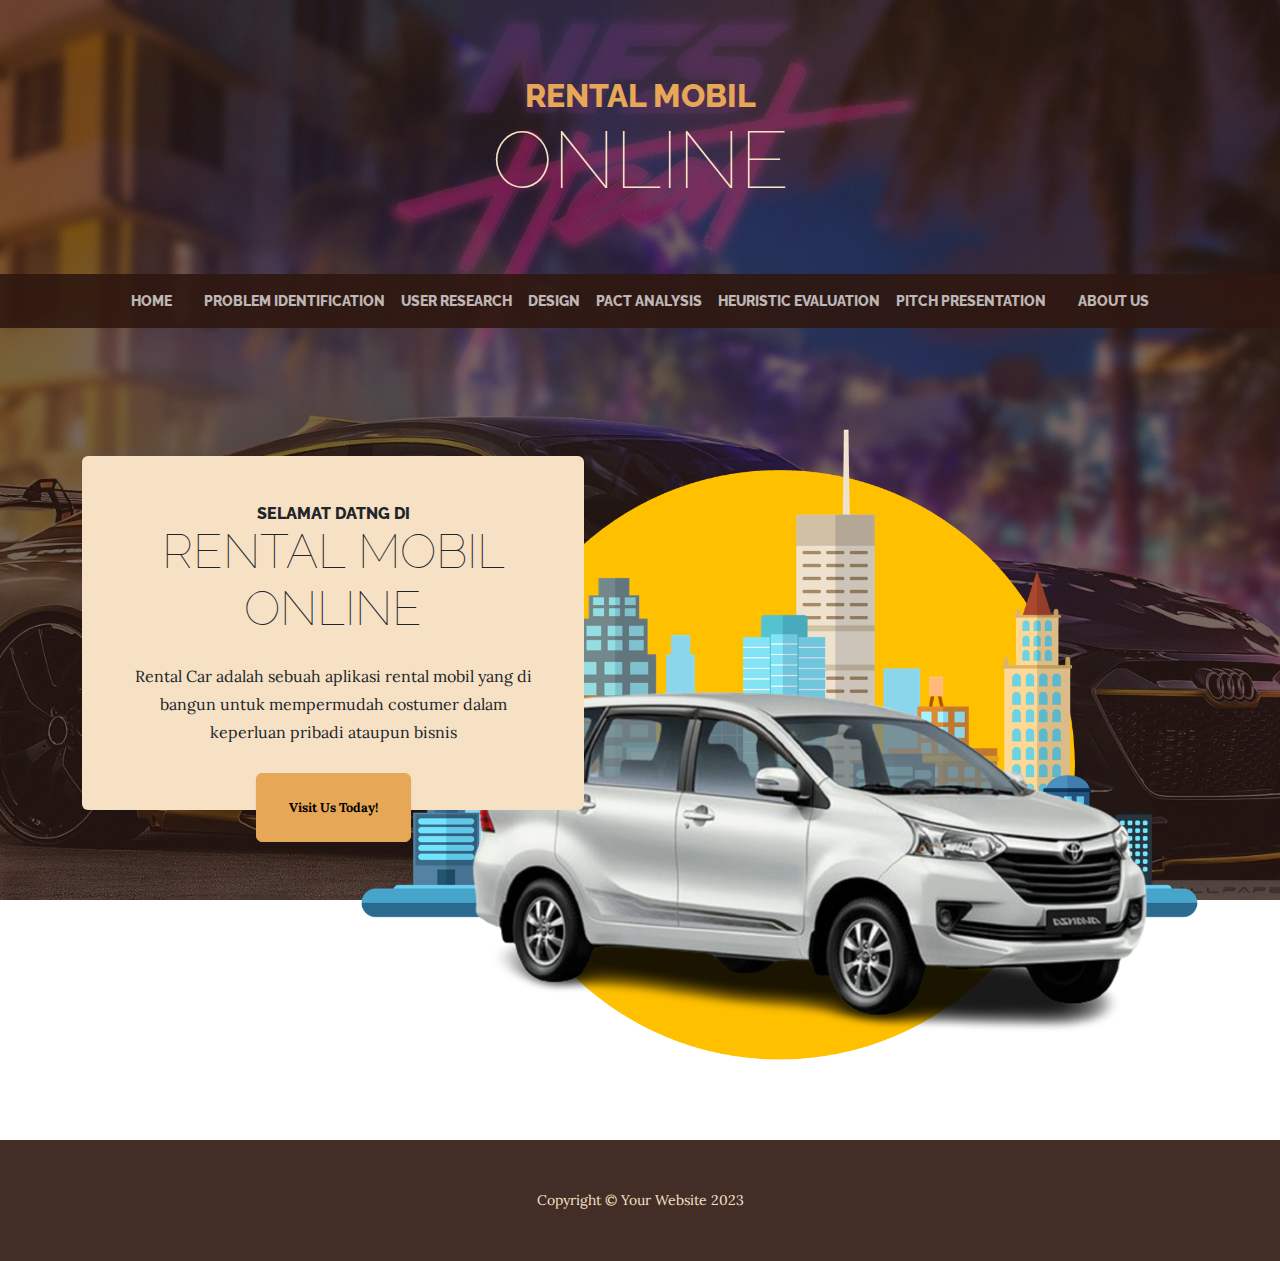
<file: index.html>
<!DOCTYPE html>
<html lang="en">
  <head>
    <meta charset="utf-8" />
    <meta name="viewport" content="width=device-width, initial-scale=1, shrink-to-fit=no" />
    <meta name="description" content="" />
    <meta name="author" content="" />
    <title>Rental Online</title>
    <link rel="icon" type="image/x-icon" href="assets/favicon.ico" />
    <!-- Google fonts-->
    <link
      href="https://fonts.googleapis.com/css?family=Raleway:100,100i,200,200i,300,300i,400,400i,500,500i,600,600i,700,700i,800,800i,900,900i"
      rel="stylesheet"
    />
    <link href="https://fonts.googleapis.com/css?family=Lora:400,400i,700,700i" rel="stylesheet" />
    <!-- Core theme CSS (includes Bootstrap)-->
    <link href="css/styles.css" rel="stylesheet" />
  </head>
  <body>
    <header>
      <h1 class="site-heading text-center text-faded d-none d-lg-block">
        <span class="site-heading-upper text-primary mb-3">Rental Mobil</span>
        <span class="site-heading-lower">Online</span>
      </h1>
    </header>
    <!-- Navigation-->
    <nav class="navbar navbar-expand-lg navbar-dark py-lg-6" id="mainNav">
      <div class="container">
        <a class="navbar-brand text-uppercase fw-bold d-lg-none" href="index.html">Start Bootstrap</a>
        <button
          class="navbar-toggler"
          type="button"
          data-bs-toggle="collapse"
          data-bs-target="#navbarSupportedContent"
          aria-controls="navbarSupportedContent"
          aria-expanded="false"
          aria-label="Toggle navigation"
        >
          <span class="navbar-toggler-icon"></span>
        </button>
        <div class="collapse navbar-collapse" id="navbarSupportedContent">
          <ul class="navbar-nav mx-auto">
            <li class="nav-item px-lg-3"><a class="nav-link text-uppercase" href="index.html">Home</a></li>
            <li class="nav-item lg-4">
              <a class="nav-link text-uppercase" href="problem.html">Problem Identification</a>
            </li>
            <li class="nav-item lg-6">
              <a class="nav-link text-uppercase" href="user_research.html">User Research</a>
            </li>
            <li class="nav-item lg-6"><a class="nav-link text-uppercase" href="design.html">Design</a></li>
            <li class="nav-item lg-6"><a class="nav-link text-uppercase" href="pact.html">Pact Analysis</a></li>
            <li class="nav-item lg-6">
              <a class="nav-link text-uppercase" href="References.html">Heuristic Evaluation</a>
            </li>
            <li class="nav-item lg-6"><a class="nav-link text-uppercase" href="Pitch.html">Pitch Presentation</a></li>
            <li class="nav-item px-lg-3"><a class="nav-link text-uppercase" href="About.html">About Us</a></li>
          </ul>
        </div>
      </div>
    </nav>
    <section class="page-section clearfix">
      <div class="container">
        <div class="intro">
          <img class="intro-img img-fluid mb-3 mb-lg-0 rounded" src="assets/img/Gbr-2.png" alt="..." />
          <div class="intro-text left-0 text-center bg-faded p-5 rounded">
            <h2 class="section-heading mb-4">
              <span class="section-heading-upper">Selamat Datng Di</span>
              <span class="section-heading-lower">Rental Mobil Online</span>
            </h2>
            <p class="mb-3">
              Rental Car adalah sebuah aplikasi rental mobil yang di bangun untuk mempermudah costumer dalam keperluan
              pribadi ataupun bisnis
            </p>
            <div class="intro-button mx-auto"><a class="btn btn-primary btn-xl" href="#!">Visit Us Today!</a></div>
          </div>
        </div>
      </div>
    </section>

    <footer class="footer text-faded text-center py-5">
      <div class="container"><p class="m-0 small">Copyright &copy; Your Website 2023</p></div>
    </footer>
    <!-- Bootstrap core JS-->
    <script src="https://cdn.jsdelivr.net/npm/bootstrap@5.2.3/dist/js/bootstrap.bundle.min.js"></script>
    <!-- Core theme JS-->
    <script src="js/scripts.js"></script>
  </body>
</html>
</file>
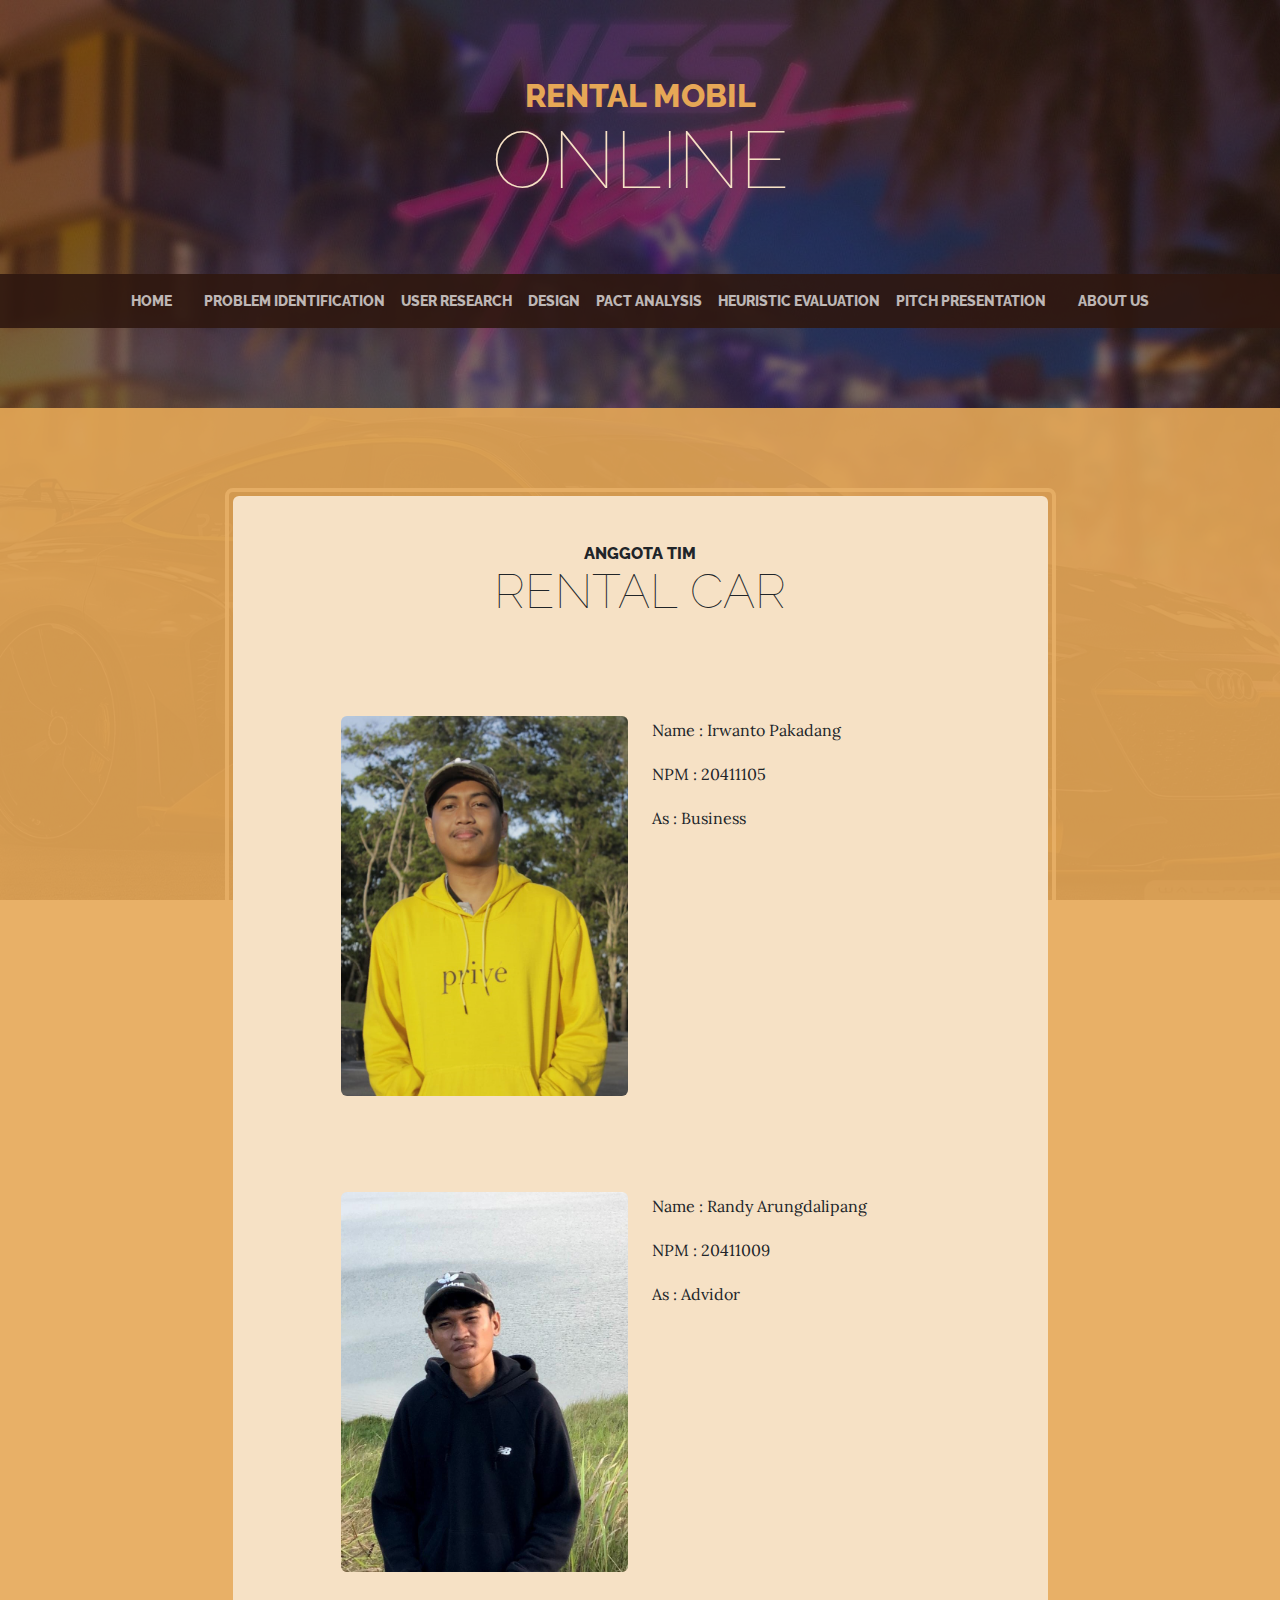
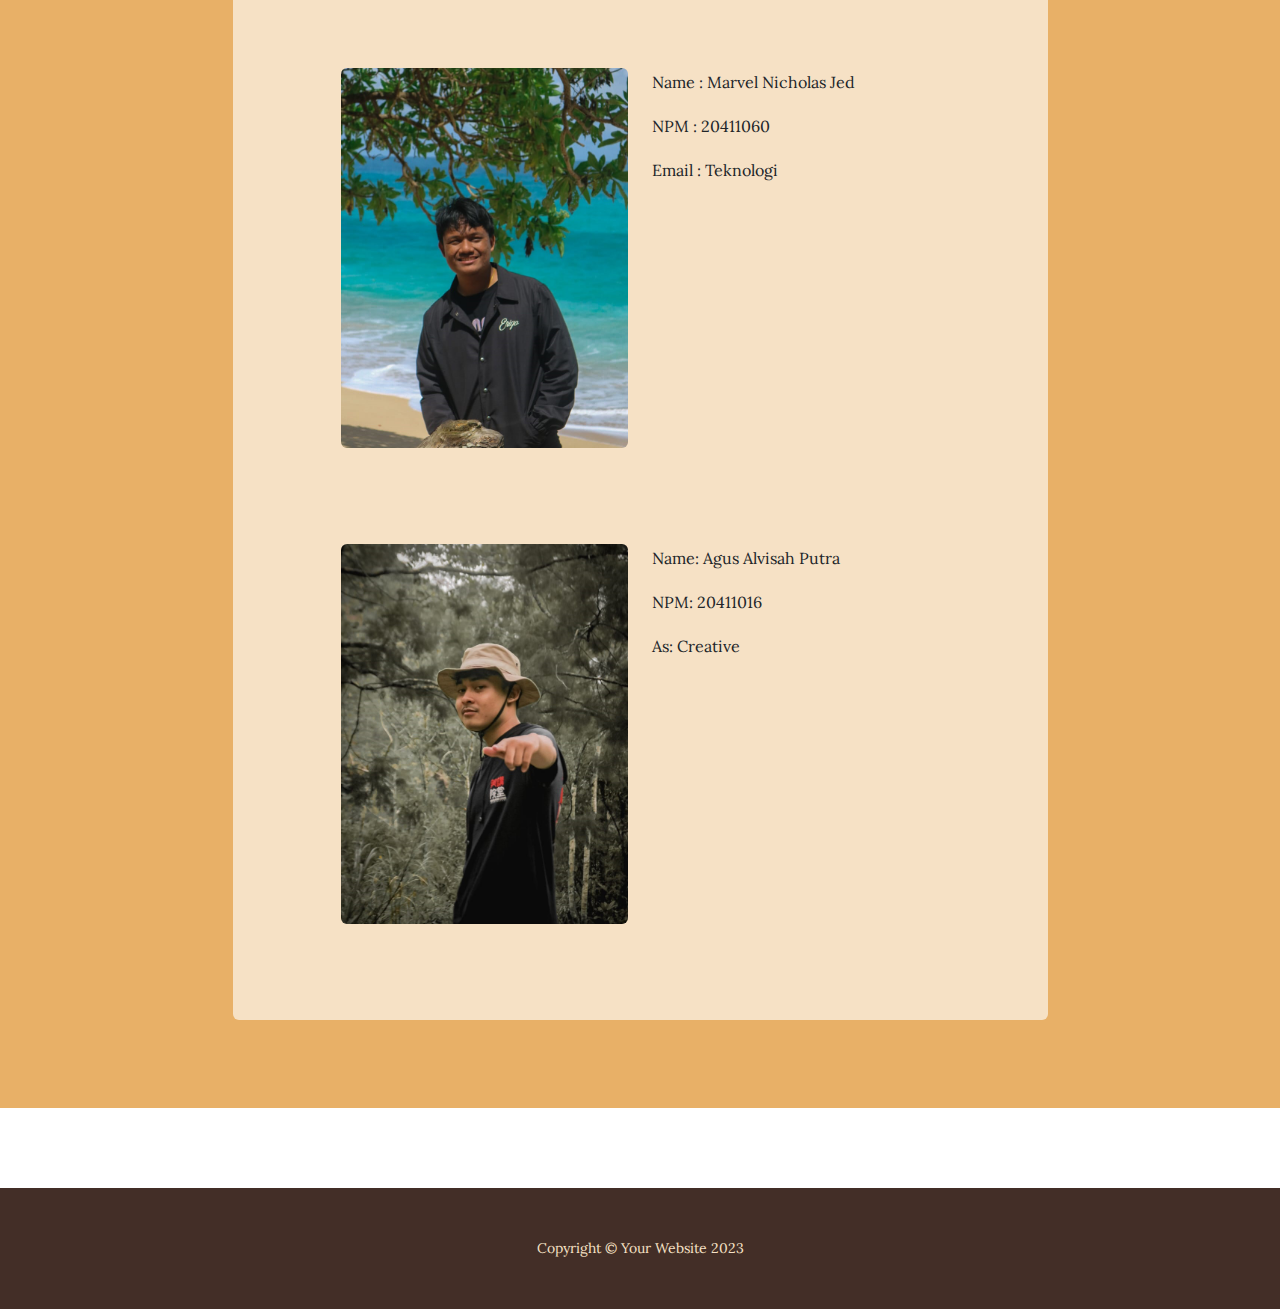
<file: About.html>
<!DOCTYPE html>
<html lang="en">
    <head>
        <meta charset="utf-8" />
        <meta name="viewport" content="width=device-width, initial-scale=1, shrink-to-fit=no" />
        <meta name="description" content="" />
        <meta name="author" content="" />
        <title>Rental Online</title>
        <link rel="icon" type="image/x-icon" href="assets/favicon.ico" />
        <!-- Google fonts-->
        <link href="https://fonts.googleapis.com/css?family=Raleway:100,100i,200,200i,300,300i,400,400i,500,500i,600,600i,700,700i,800,800i,900,900i" rel="stylesheet" />
        <link href="https://fonts.googleapis.com/css?family=Lora:400,400i,700,700i" rel="stylesheet" />
        <!-- Core theme CSS (includes Bootstrap)-->
        <link href="css/styles.css" rel="stylesheet" />
    </head>
    <body>
        <header>
            <h1 class="site-heading text-center text-faded d-none d-lg-block">
                <span class="site-heading-upper text-primary mb-3">Rental Mobil</span>
                <span class="site-heading-lower">Online</span>
            </h1>
        </header>
        <!-- Navigation-->
        <nav class="navbar navbar-expand-lg navbar-dark py-lg-6" id="mainNav">
            <div class="container">
                <a class="navbar-brand text-uppercase fw-bold d-lg-none" href="index.html">Start Bootstrap</a>
                <button class="navbar-toggler" type="button" data-bs-toggle="collapse" data-bs-target="#navbarSupportedContent" aria-controls="navbarSupportedContent" aria-expanded="false" aria-label="Toggle navigation"><span class="navbar-toggler-icon"></span></button>
                <div class="collapse navbar-collapse" id="navbarSupportedContent">
                    <ul class="navbar-nav mx-auto">
                        <li class="nav-item px-lg-3"><a class="nav-link text-uppercase" href="index.html">Home</a></li>
                        <li class="nav-item lg-4"><a class="nav-link text-uppercase" href="problem.html">Problem Identification</a></li>
                        <li class="nav-item lg-6"><a class="nav-link text-uppercase" href="user_research.html">User Research</a></li>
                        <li class="nav-item lg-6"><a class="nav-link text-uppercase" href="design.html">Design</a></li>
                        <li class="nav-item lg-6"><a class="nav-link text-uppercase" href="pact.html">Pact Analysis</a></li>
                        <li class="nav-item lg-6"><a class="nav-link text-uppercase" href="References.html">Heuristic Evaluation</a></li>
                        <li class="nav-item lg-6"><a class="nav-link text-uppercase" href="Pitch.html">Pitch Presentation</a></li>
                        <li class="nav-item px-lg-3"><a class="nav-link text-uppercase" href="About.html">About Us</a></li>
                    </ul>
                </div>
            </div>
        </nav>
        <section class="page-section cta">
            <div class="container">
                <div class="row">
                    <div class="col-xl-9 mx-auto">
                        <div class="cta-inner bg-faded text-center rounded">
                            <h2 class="section-heading mb-5">
                                <span class="section-heading-upper">Anggota Tim</span>
                                <span class="section-heading-lower">Rental Car</span>
                            </h2>
                            <div class="container">
                                <div class="row p-5">
                                  <div class="col">
                                    <div class="about-img">
                                        <img src="assets/img/wantod.jpg" class="img-fluid rounded b-shadow-a" alt="">
                                      </div>
                                  </div>
                                  <div class="col" style="text-align:left;">
                                    <div class="about-info">
                                        <p><span class="title-s">Name : </span> <span>Irwanto Pakadang</span></p>
                                        <p><span class="title-s">NPM : </span> <span>20411105</span></p>
                                        <p><span class="title-s">As : </span> <span>Business</span></p>
                                      </div>
                                      
                                  </div>
                                  </div>
                                  <div class="row p-5">
                                    <div class="col">
                                      <div class="about-img">
                                          <img src="assets/img/randi.jpg" class="img-fluid rounded b-shadow-a" alt="">
                                        </div>
                                    </div>
                                    <div class="col" style="text-align:left;">
                                      <div class="about-info">
                                          <p><span class="title-s">Name : </span> <span>Randy Arungdalipang</span></p>
                                          <p><span class="title-s">NPM : </span> <span>20411009</span></p>
                                          <p><span class="title-s">As : </span> <span>Advidor</span></p>
                                        </div>
                                        
                                    </div>
                                    </div>

                                    <div class="row p-5">
                                        <div class="col">
                                          <div class="about-img">
                                              <img src="assets/img/marvel.jpg" class="img-fluid rounded b-shadow-a" alt="">
                                            </div>
                                        </div>
                                        <div class="col" style="text-align:left;">
                                          <div class="about-info">
                                              <p><span class="title-s">Name : </span> <span>Marvel Nicholas Jed</span></p>
                                              <p><span class="title-s">NPM : </span> <span>20411060</span></p>
                                              <p><span class="title-s">Email : </span> <span>Teknologi</span></p>
                                            </div>
                                            
                                        </div>
                                        </div>

                                        <div class="row p-5">
                                            <div class="col">
                                              <div class="about-img">
                                                  <img src="assets/img/agus.jpg" class="img-fluid rounded b-shadow-a" alt="">
                                                </div>
                                            </div>
                                            <div class="col" style="text-align:left;">
                                              <div class="about-info">
                                                  <p><span class="title-s">Name: </span> <span>Agus Alvisah Putra</span></p>
                                                  <p><span class="title-s">NPM: </span> <span>20411016</span></p>
                                                  <p><span class="title-s">As: </span> <span>Creative</span></p>
                                                </div>
                                                
                                            </div>
                                     </div>
                                  </div>
                                </div>
                            </div>
                        </div>
                    </div>
                </div>
            </div>
        </section>
        <footer class="footer text-faded text-center py-5">
            <div class="container"><p class="m-0 small">Copyright &copy; Your Website 2023</p></div>
        </footer>
        <!-- Bootstrap core JS-->
        <script src="https://cdn.jsdelivr.net/npm/bootstrap@5.2.3/dist/js/bootstrap.bundle.min.js"></script>
        <!-- Core theme JS-->
        <script src="js/scripts.js"></script>
    </body>
</html>
</file>
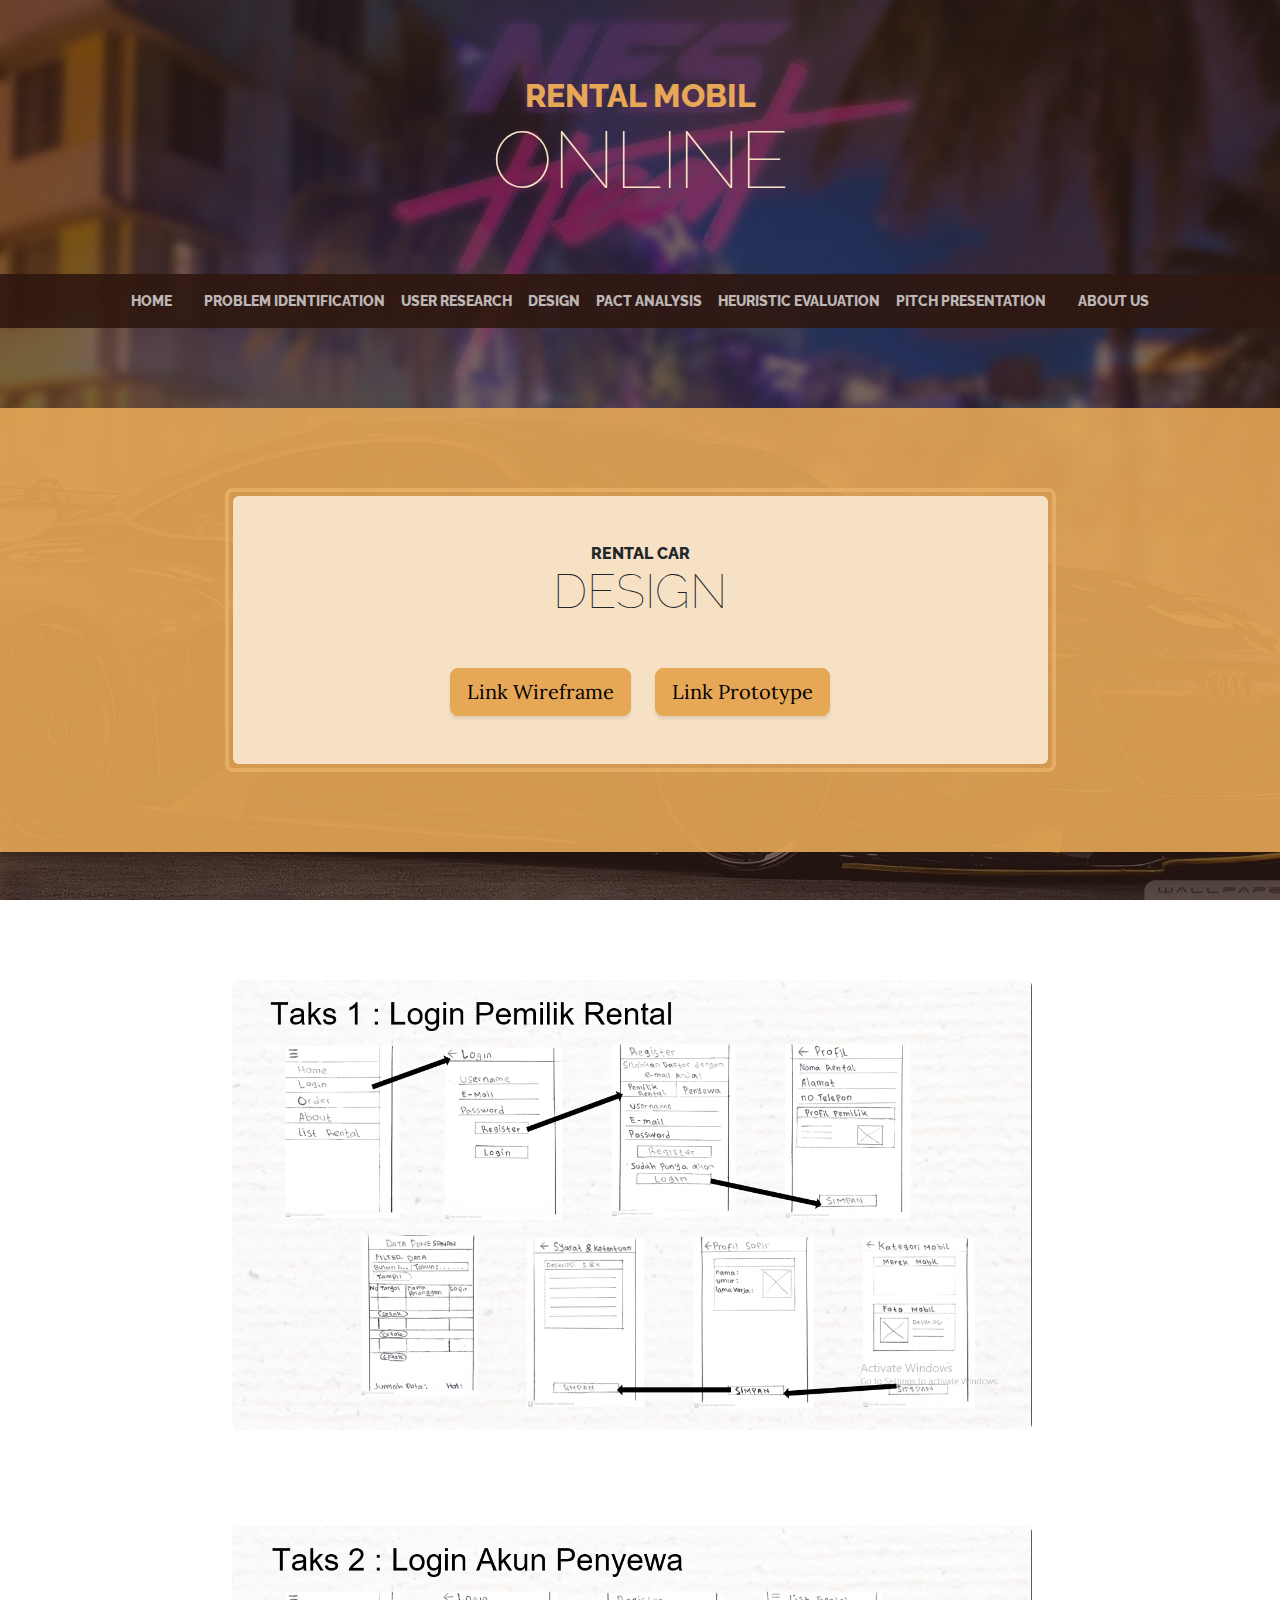
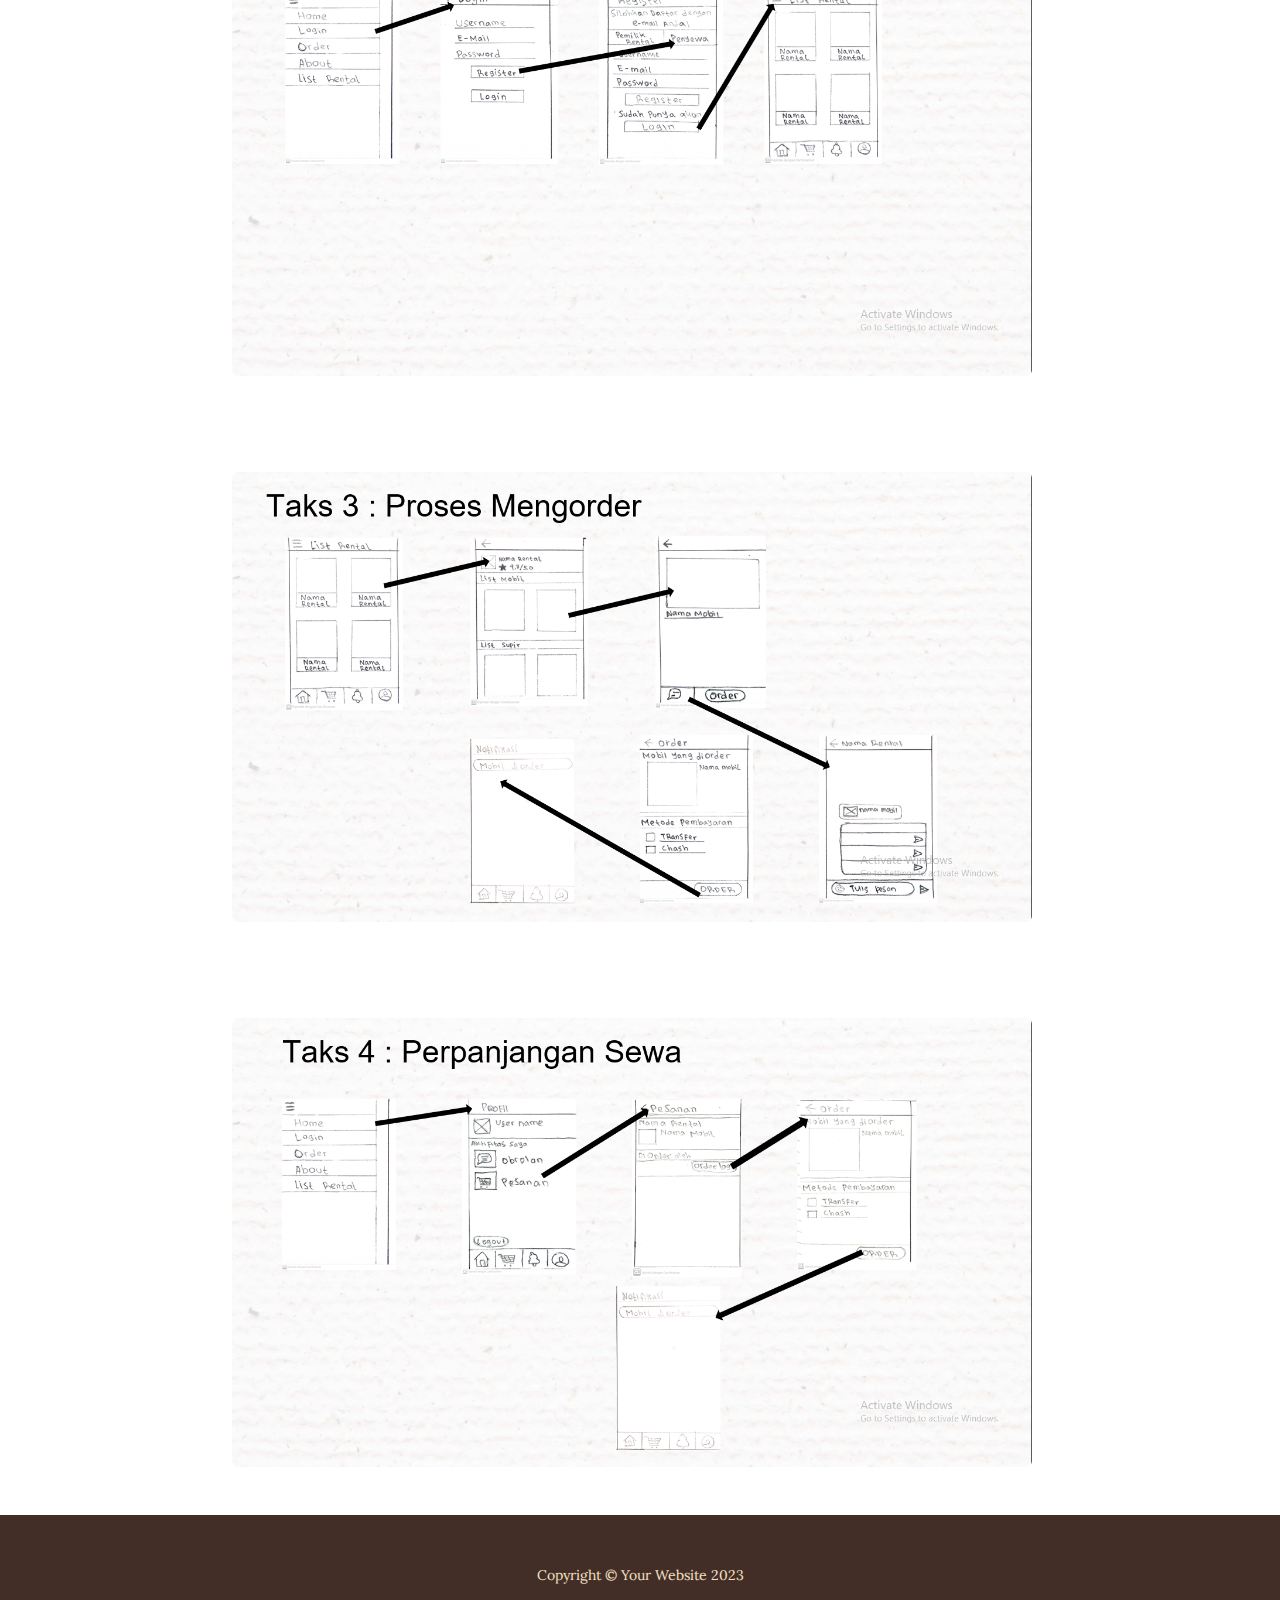
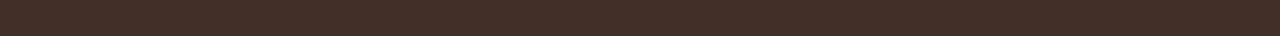
<file: design.html>
<!DOCTYPE html>
<html lang="en">
  <head>
    <meta charset="utf-8" />
    <meta name="viewport" content="width=device-width, initial-scale=1, shrink-to-fit=no" />
    <meta name="description" content="" />
    <meta name="author" content="" />
    <title>Rental Online</title>
    <link rel="icon" type="image/x-icon" href="assets/favicon.ico" />
    <!-- Google fonts-->
    <link
      href="https://fonts.googleapis.com/css?family=Raleway:100,100i,200,200i,300,300i,400,400i,500,500i,600,600i,700,700i,800,800i,900,900i"
      rel="stylesheet"
    />
    <link href="https://fonts.googleapis.com/css?family=Lora:400,400i,700,700i" rel="stylesheet" />
    <!-- Core theme CSS (includes Bootstrap)-->
    <link href="css/styles.css" rel="stylesheet" />
  </head>
  <body>
    <header>
      <h1 class="site-heading text-center text-faded d-none d-lg-block">
        <span class="site-heading-upper text-primary mb-3">Rental Mobil</span>
        <span class="site-heading-lower">Online</span>
      </h1>
    </header>
    <!-- Navigation-->
    <nav class="navbar navbar-expand-lg navbar-dark py-lg-6" id="mainNav">
      <div class="container">
        <a class="navbar-brand text-uppercase fw-bold d-lg-none" href="index.html">Start Bootstrap</a>
        <button
          class="navbar-toggler"
          type="button"
          data-bs-toggle="collapse"
          data-bs-target="#navbarSupportedContent"
          aria-controls="navbarSupportedContent"
          aria-expanded="false"
          aria-label="Toggle navigation"
        >
          <span class="navbar-toggler-icon"></span>
        </button>
        <div class="collapse navbar-collapse" id="navbarSupportedContent">
          <ul class="navbar-nav mx-auto">
            <li class="nav-item px-lg-3"><a class="nav-link text-uppercase" href="index.html">Home</a></li>
            <li class="nav-item lg-4">
              <a class="nav-link text-uppercase" href="problem.html">Problem Identification</a>
            </li>
            <li class="nav-item lg-6">
              <a class="nav-link text-uppercase" href="user_research.html">User Research</a>
            </li>
            <li class="nav-item lg-6"><a class="nav-link text-uppercase" href="design.html">Design</a></li>
            <li class="nav-item lg-6"><a class="nav-link text-uppercase" href="pact.html">Pact Analysis</a></li>
            <li class="nav-item lg-6">
              <a class="nav-link text-uppercase" href="References.html">Heuristic Evaluation</a>
            </li>
            <li class="nav-item lg-6"><a class="nav-link text-uppercase" href="Pitch.html">Pitch Presentation</a></li>
            <li class="nav-item px-lg-3"><a class="nav-link text-uppercase" href="About.html">About Us</a></li>
          </ul>
        </div>
      </div>
    </nav>

    <section class="page-section cta">
      <div class="container">
        <div class="row">
          <div class="col-xl-9 mx-auto">
            <div class="cta-inner bg-faded text-center rounded">
              <h2 class="section-heading mb-5">
                <span class="section-heading-upper">Rental Car</span>
                <span class="section-heading-lower">Design</span>
              </h2>
              <a
                href="https://www.figma.com/file/yfxLFMicyyRydO8vILfXYV/Untitled?type=design&node-id=0%3A1&t=uCBQHkYO0NN35hes-1"
                style="margin-right: 20px"
                ><button type="button" class="btn btn-primary btn-lg">Link Wireframe</button></a
              >
              <a
                href="https://www.figma.com/file/QnBdQZSo5qq3pX876sJiwE/Task-1?type=design&node-id=0%3A1&t=aYCRsMCs6kFc5mVb-1"
                ><button type="button" class="btn btn-primary btn-lg">Link Prototype</button></a
              >
            </div>
          </div>
        </div>
      </div>
    </section>

    <section class="page-section about-heading p-5">
      <div class="container">
        <img
          class="img-fluid rounded about-heading-img mb-lg-0"
          style="margin-left: 150px; max-width: 800px"
          src="assets/img/Taks1.png"
          alt="..."
        />
        <div class="about-heading-content">
          <div class="row"></div>
        </div>
      </div>
    </section>

    <section class="page-section about-heading p-5">
      <div class="container">
        <img
          class="img-fluid rounded about-heading-img mb-lg-0"
          style="margin-left: 150px; max-width: 800px"
          src="assets/img/Taks2.png"
          alt="..."
        />
        <div class="about-heading-content">
          <div class="row"></div>
        </div>
      </div>
    </section>

    <section class="page-section about-heading p-5">
      <div class="container">
        <img
          class="img-fluid rounded about-heading-img mb-lg-0"
          style="margin-left: 150px; max-width: 800px"
          src="assets/img/Taks3.png"
          alt="..."
        />
        <div class="about-heading-content">
          <div class="row"></div>
        </div>
      </div>
    </section>

    <section class="page-section about-heading p-5">
      <div class="container">
        <img
          class="img-fluid rounded about-heading-img mb-lg-0"
          style="margin-left: 150px; max-width: 800px"
          src="assets/img/Taks4.png"
          alt="..."
        />
        <div class="about-heading-content">
          <div class="row"></div>
        </div>
      </div>
    </section>

    <footer class="footer text-faded text-center py-5">
      <div class="container"><p class="m-0 small">Copyright &copy; Your Website 2023</p></div>
    </footer>
    <!-- Bootstrap core JS-->
    <script src="https://cdn.jsdelivr.net/npm/bootstrap@5.2.3/dist/js/bootstrap.bundle.min.js"></script>
    <!-- Core theme JS-->
    <script src="js/scripts.js"></script>
  </body>
</html>
</file>
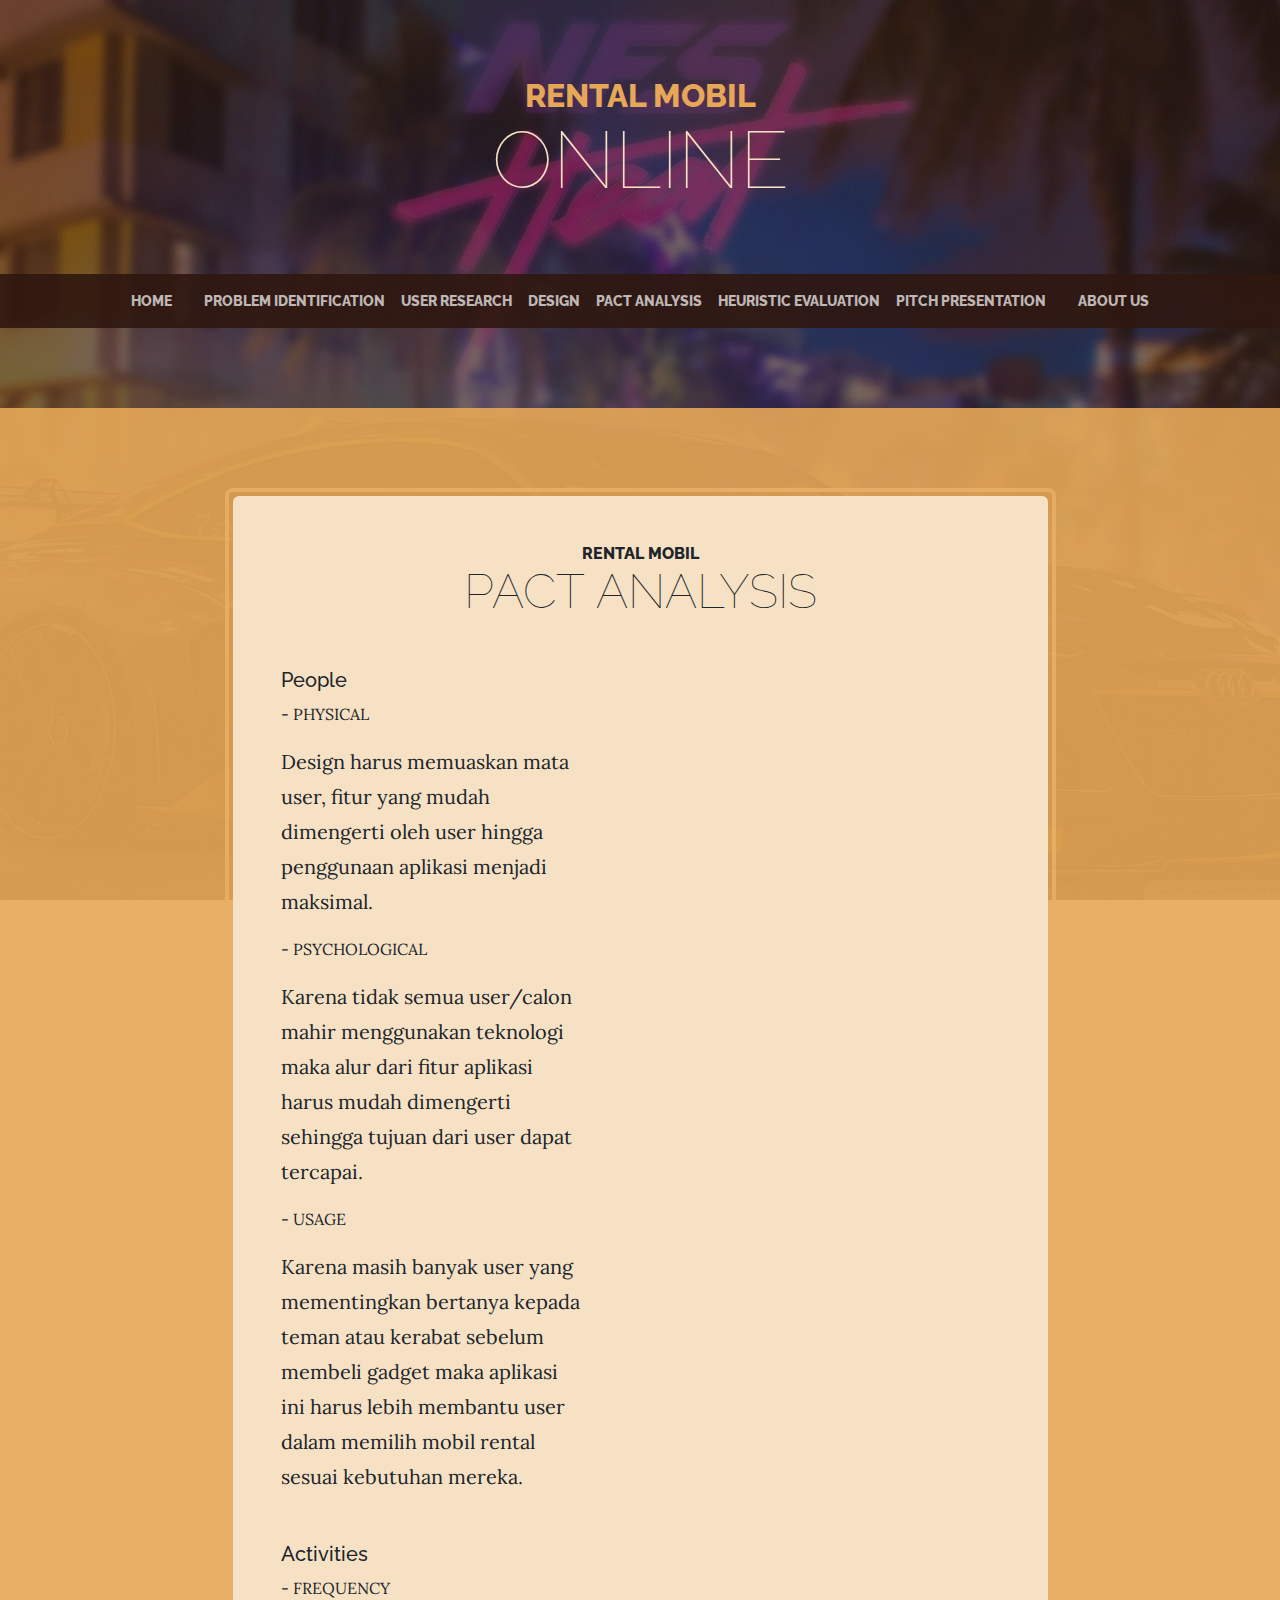
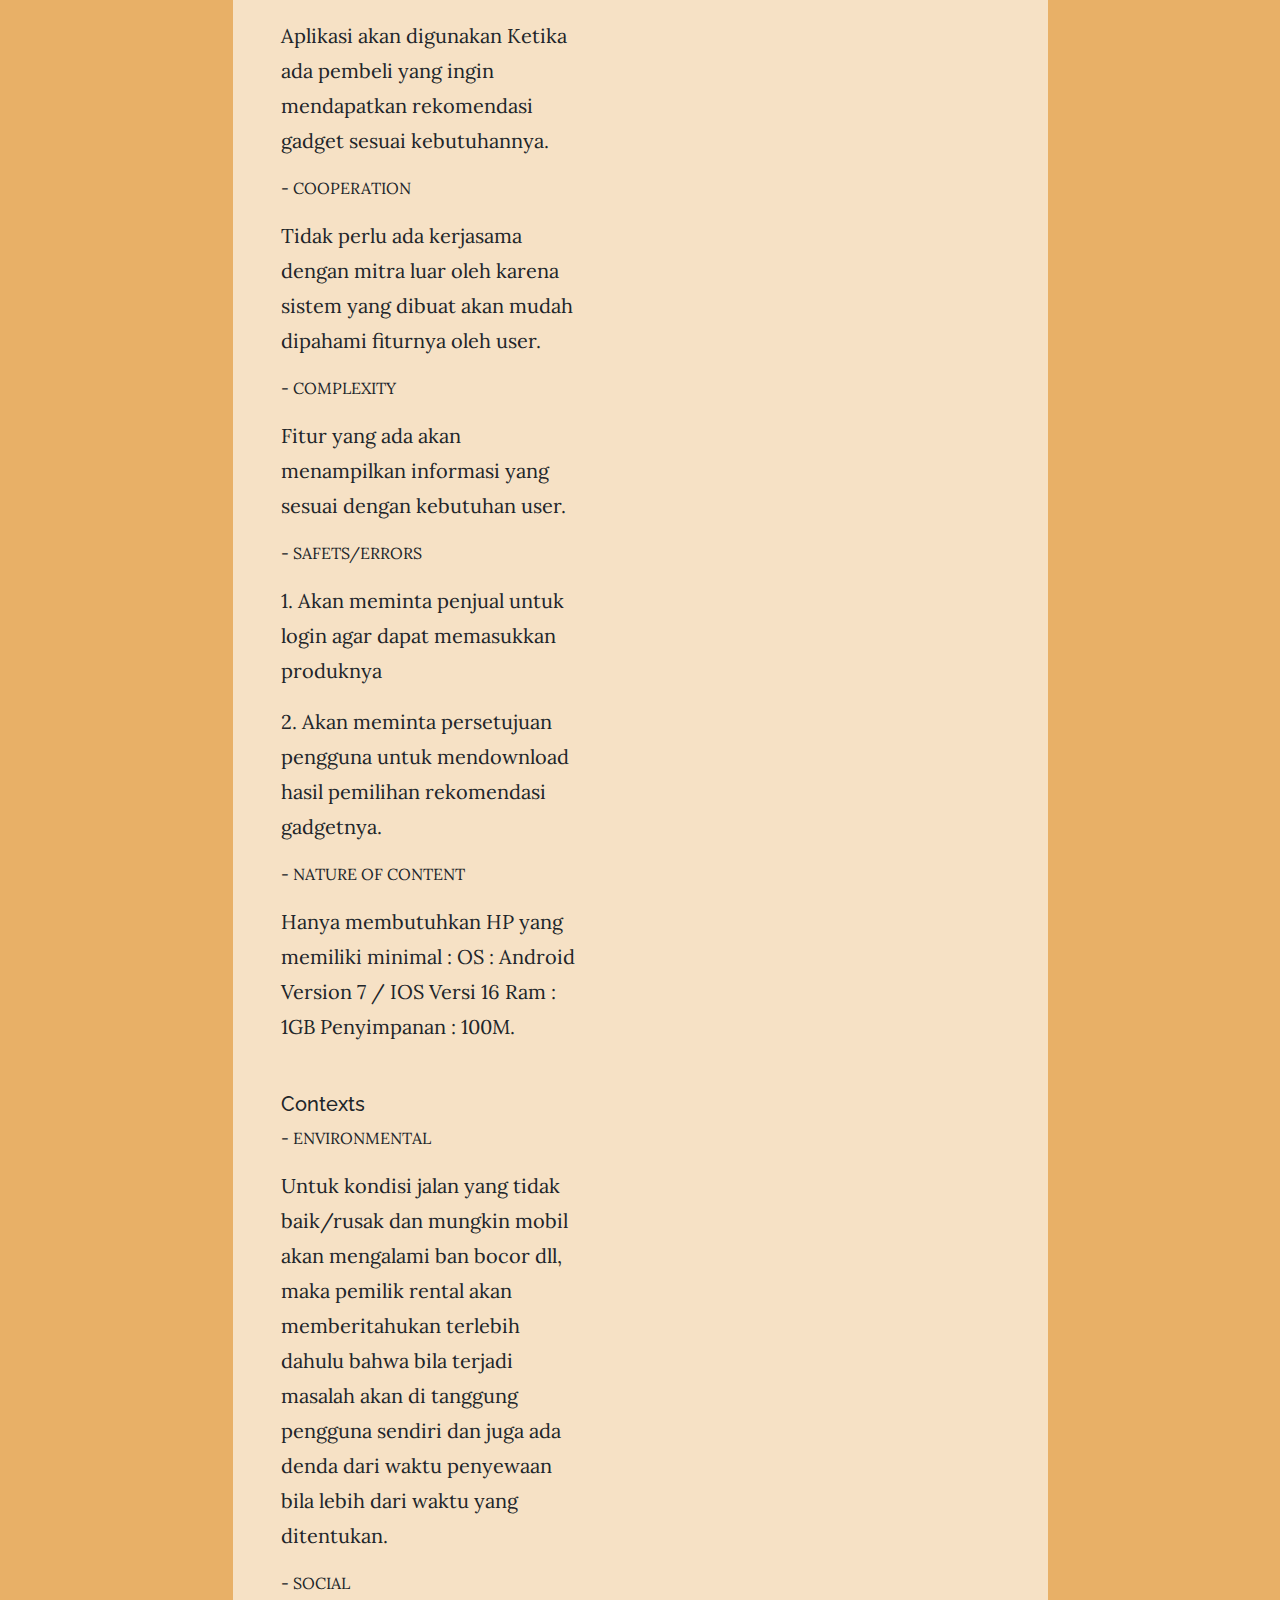
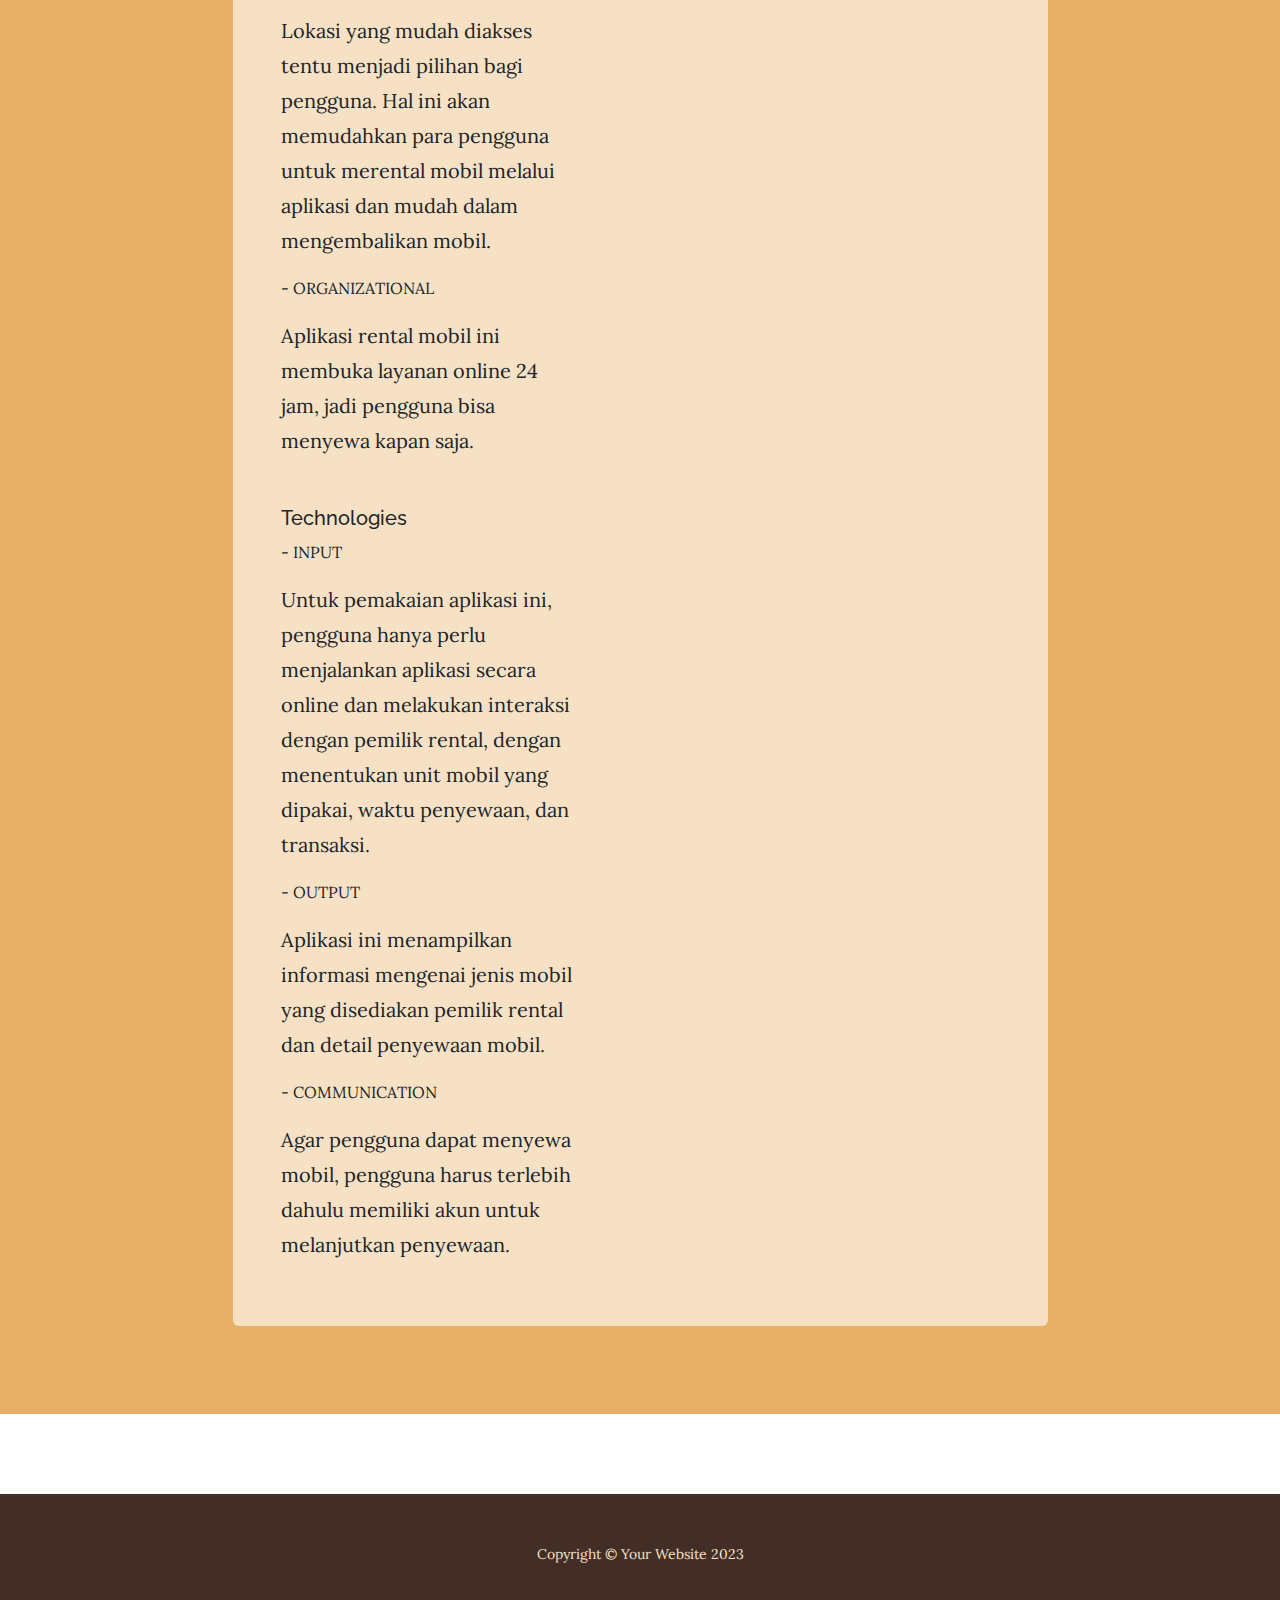
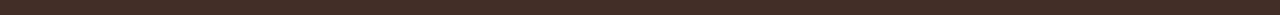
<file: pact.html>
<!DOCTYPE html>
<html lang="en">
  <head>
    <meta charset="utf-8" />
    <meta name="viewport" content="width=device-width, initial-scale=1, shrink-to-fit=no" />
    <meta name="description" content="" />
    <meta name="author" content="" />
    <title>Rental Online</title>
    <link rel="icon" type="image/x-icon" href="assets/favicon.ico" />
    <!-- Google fonts-->
    <link
      href="https://fonts.googleapis.com/css?family=Raleway:100,100i,200,200i,300,300i,400,400i,500,500i,600,600i,700,700i,800,800i,900,900i"
      rel="stylesheet"
    />
    <link href="https://fonts.googleapis.com/css?family=Lora:400,400i,700,700i" rel="stylesheet" />
    <!-- Core theme CSS (includes Bootstrap)-->
    <link href="css/styles.css" rel="stylesheet" />
  </head>
  <body>
    <header>
      <h1 class="site-heading text-center text-faded d-none d-lg-block">
        <span class="site-heading-upper text-primary mb-3">Rental Mobil</span>
        <span class="site-heading-lower">Online</span>
      </h1>
    </header>
    <!-- Navigation-->
    <nav class="navbar navbar-expand-lg navbar-dark py-lg-6" id="mainNav">
      <div class="container">
        <a class="navbar-brand text-uppercase fw-bold d-lg-none" href="index.html">Start Bootstrap</a>
        <button
          class="navbar-toggler"
          type="button"
          data-bs-toggle="collapse"
          data-bs-target="#navbarSupportedContent"
          aria-controls="navbarSupportedContent"
          aria-expanded="false"
          aria-label="Toggle navigation"
        >
          <span class="navbar-toggler-icon"></span>
        </button>
        <div class="collapse navbar-collapse" id="navbarSupportedContent">
          <ul class="navbar-nav mx-auto">
            <li class="nav-item px-lg-3"><a class="nav-link text-uppercase" href="index.html">Home</a></li>
            <li class="nav-item lg-4">
              <a class="nav-link text-uppercase" href="problem.html">Problem Identification</a>
            </li>
            <li class="nav-item lg-6">
              <a class="nav-link text-uppercase" href="user_research.html">User Research</a>
            </li>
            <li class="nav-item lg-6"><a class="nav-link text-uppercase" href="design.html">Design</a></li>
            <li class="nav-item lg-6"><a class="nav-link text-uppercase" href="pact.html">Pact Analysis</a></li>
            <li class="nav-item lg-6">
              <a class="nav-link text-uppercase" href="References.html">Heuristic Evaluation</a>
            </li>
            <li class="nav-item lg-6"><a class="nav-link text-uppercase" href="Pitch.html">Pitch Presentation</a></li>
            <li class="nav-item px-lg-3"><a class="nav-link text-uppercase" href="About.html">About Us</a></li>
          </ul>
        </div>
      </div>
    </nav>

    <section class="page-section cta">
      <div class="container">
        <div class="row">
          <div class="col-xl-9 mx-auto">
            <div class="cta-inner bg-faded rounded">
              <h2 class="section-heading text-center mb-5">
                <span class="section-heading-upper">Rental Mobil</span>
                <span class="section-heading-lower">Pact Analysis</span>
              </h2>

              <div class="col-md-5">
                <div class="about-me pt-4 pt-md-0">
                  <div class="title-box-2">
                    <h5 class="title-mid">People</h5>
                  </div>

                  <p>- PHYSICAL</p>
                  <p class="lead">
                    Design harus memuaskan mata user, fitur yang mudah dimengerti oleh user hingga penggunaan aplikasi
                    menjadi maksimal.
                  </p>
                </div>
              </div>

              <div class="col-md-5">
                <div class="about-me pt-4 pt-md-0">
                  <p>- PSYCHOLOGICAL</p>
                  <p class="lead">
                    Karena tidak semua user/calon mahir menggunakan teknologi maka alur dari fitur aplikasi harus mudah
                    dimengerti sehingga tujuan dari user dapat tercapai.
                  </p>
                </div>
              </div>

              <div class="col-md-5 mb-5">
                <div class="about-me pt-4 pt-md-0">
                  <p>- USAGE</p>
                  <p class="lead">
                    Karena masih banyak user yang mementingkan bertanya kepada teman atau kerabat sebelum membeli gadget
                    maka aplikasi ini harus lebih membantu user dalam memilih mobil rental sesuai kebutuhan mereka.
                  </p>
                </div>
              </div>

              <div class="col-md-5">
                <div class="about-me pt-4 pt-md-0">
                  <div class="title-box-2">
                    <h5 class="title-mid">Activities</h5>
                  </div>

                  <p>- FREQUENCY</p>
                  <p class="lead">
                    Aplikasi akan digunakan Ketika ada pembeli yang ingin mendapatkan rekomendasi gadget sesuai
                    kebutuhannya.
                  </p>
                </div>
              </div>

              <div class="col-md-5">
                <div class="about-me pt-4 pt-md-0">
                  <p>- COOPERATION</p>
                  <p class="lead">
                    Tidak perlu ada kerjasama dengan mitra luar oleh karena sistem yang dibuat akan mudah dipahami
                    fiturnya oleh user.
                  </p>
                </div>
              </div>

              <div class="col-md-5">
                <div class="about-me pt-4 pt-md-0">
                  <p>- COMPLEXITY</p>
                  <p class="lead">Fitur yang ada akan menampilkan informasi yang sesuai dengan kebutuhan user.</p>
                </div>
              </div>

              <div class="col-md-5">
                <div class="about-me pt-4 pt-md-0">
                  <p>- SAFETS/ERRORS</p>
                  <p class="lead">1. Akan meminta penjual untuk login agar dapat memasukkan produknya</p>

                  <p class="lead">
                    2. Akan meminta persetujuan pengguna untuk mendownload hasil pemilihan rekomendasi gadgetnya.
                  </p>
                </div>
              </div>

              <div class="col-md-5 mb-5">
                <div class="about-me pt-4 pt-md-0">
                  <p>- NATURE OF CONTENT</p>
                  <p class="lead">
                    Hanya membutuhkan HP yang memiliki minimal : OS : Android Version 7 / IOS Versi 16 Ram : 1GB
                    Penyimpanan : 100M.
                  </p>
                </div>
              </div>

              <div class="col-md-5">
                <div class="about-me pt-4 pt-md-0">
                  <div class="title-box-2">
                    <h5 class="title-mid">Contexts</h5>
                  </div>

                  <p>- ENVIRONMENTAL</p>
                  <p class="lead">
                    Untuk kondisi jalan yang tidak baik/rusak dan mungkin mobil akan mengalami ban bocor dll, maka
                    pemilik rental akan memberitahukan terlebih dahulu bahwa bila terjadi masalah akan di tanggung
                    pengguna sendiri dan juga ada denda dari waktu penyewaan bila lebih dari waktu yang ditentukan.
                  </p>
                </div>
              </div>

              <div class="col-md-5">
                <div class="about-me pt-4 pt-md-0">
                  <p>- SOCIAL</p>
                  <p class="lead">
                    Lokasi yang mudah diakses tentu menjadi pilihan bagi pengguna. Hal ini akan memudahkan para pengguna
                    untuk merental mobil melalui aplikasi dan mudah dalam mengembalikan mobil.
                  </p>
                </div>
              </div>

              <div class="col-md-5 mb-5">
                <div class="about-me pt-4 pt-md-0">
                  <p>- ORGANIZATIONAL</p>
                  <p class="lead">
                    Aplikasi rental mobil ini membuka layanan online 24 jam, jadi pengguna bisa menyewa kapan saja.
                  </p>
                </div>
              </div>

              <div class="col-md-5">
                <div class="about-me pt-4 pt-md-0">
                  <div class="title-box-2">
                    <h5 class="title-mid">Technologies</h5>
                  </div>

                  <p>- INPUT</p>
                  <p class="lead">
                    Untuk pemakaian aplikasi ini, pengguna hanya perlu menjalankan aplikasi secara online dan melakukan
                    interaksi dengan pemilik rental, dengan menentukan unit mobil yang dipakai, waktu penyewaan, dan
                    transaksi.
                  </p>
                </div>
              </div>

              <div class="col-md-5">
                <div class="about-me pt-4 pt-md-0">
                  <p>- OUTPUT</p>
                  <p class="lead">
                    Aplikasi ini menampilkan informasi mengenai jenis mobil yang disediakan pemilik rental dan detail
                    penyewaan mobil.
                  </p>
                </div>
              </div>

              <div class="col-md-5">
                <div class="about-me pt-4 pt-md-0">
                  <p>- COMMUNICATION</p>
                  <p class="lead">
                    Agar pengguna dapat menyewa mobil, pengguna harus terlebih dahulu memiliki akun untuk melanjutkan
                    penyewaan.
                  </p>
                </div>
              </div>
            </div>
          </div>
        </div>
      </div>
    </section>

    <footer class="footer text-faded text-center py-5">
      <div class="container"><p class="m-0 small">Copyright &copy; Your Website 2023</p></div>
    </footer>
    <!-- Bootstrap core JS-->
    <script src="https://cdn.jsdelivr.net/npm/bootstrap@5.2.3/dist/js/bootstrap.bundle.min.js"></script>
    <!-- Core theme JS-->
    <script src="js/scripts.js"></script>
  </body>
</html>
</file>
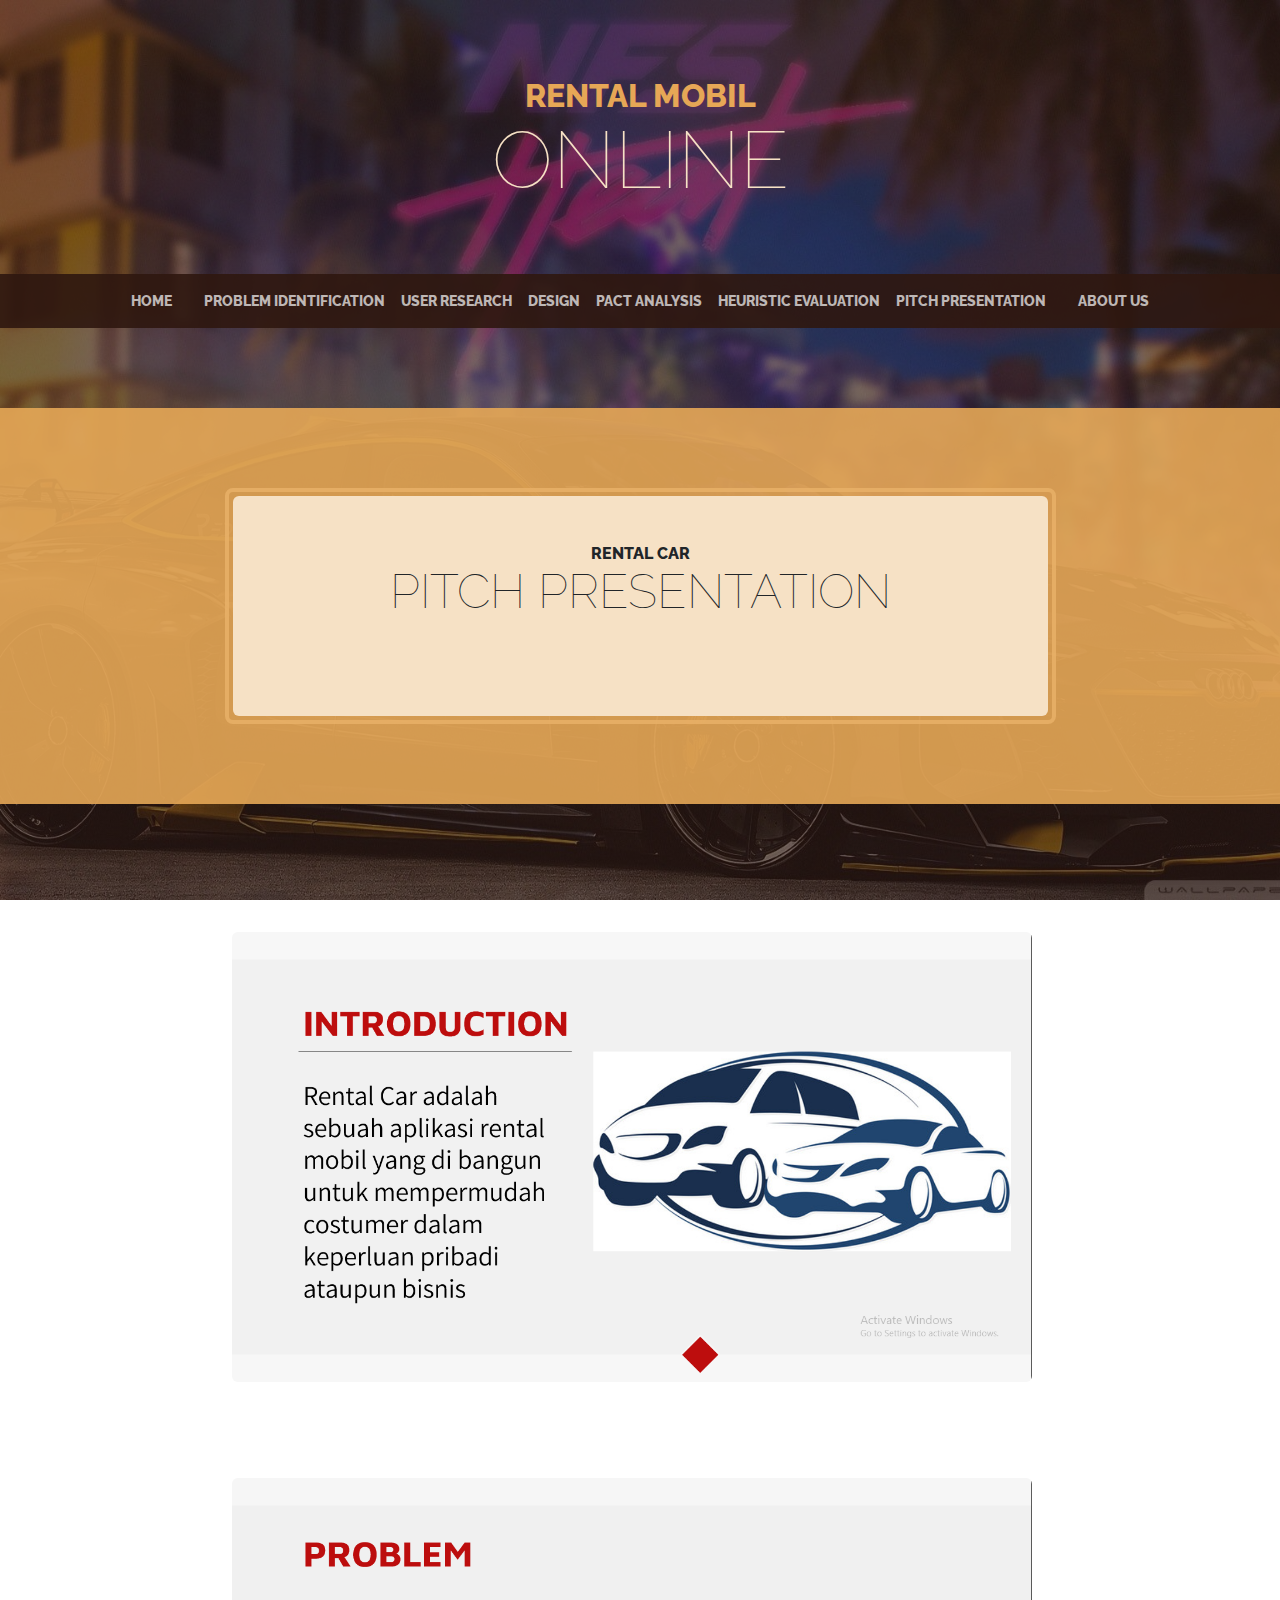
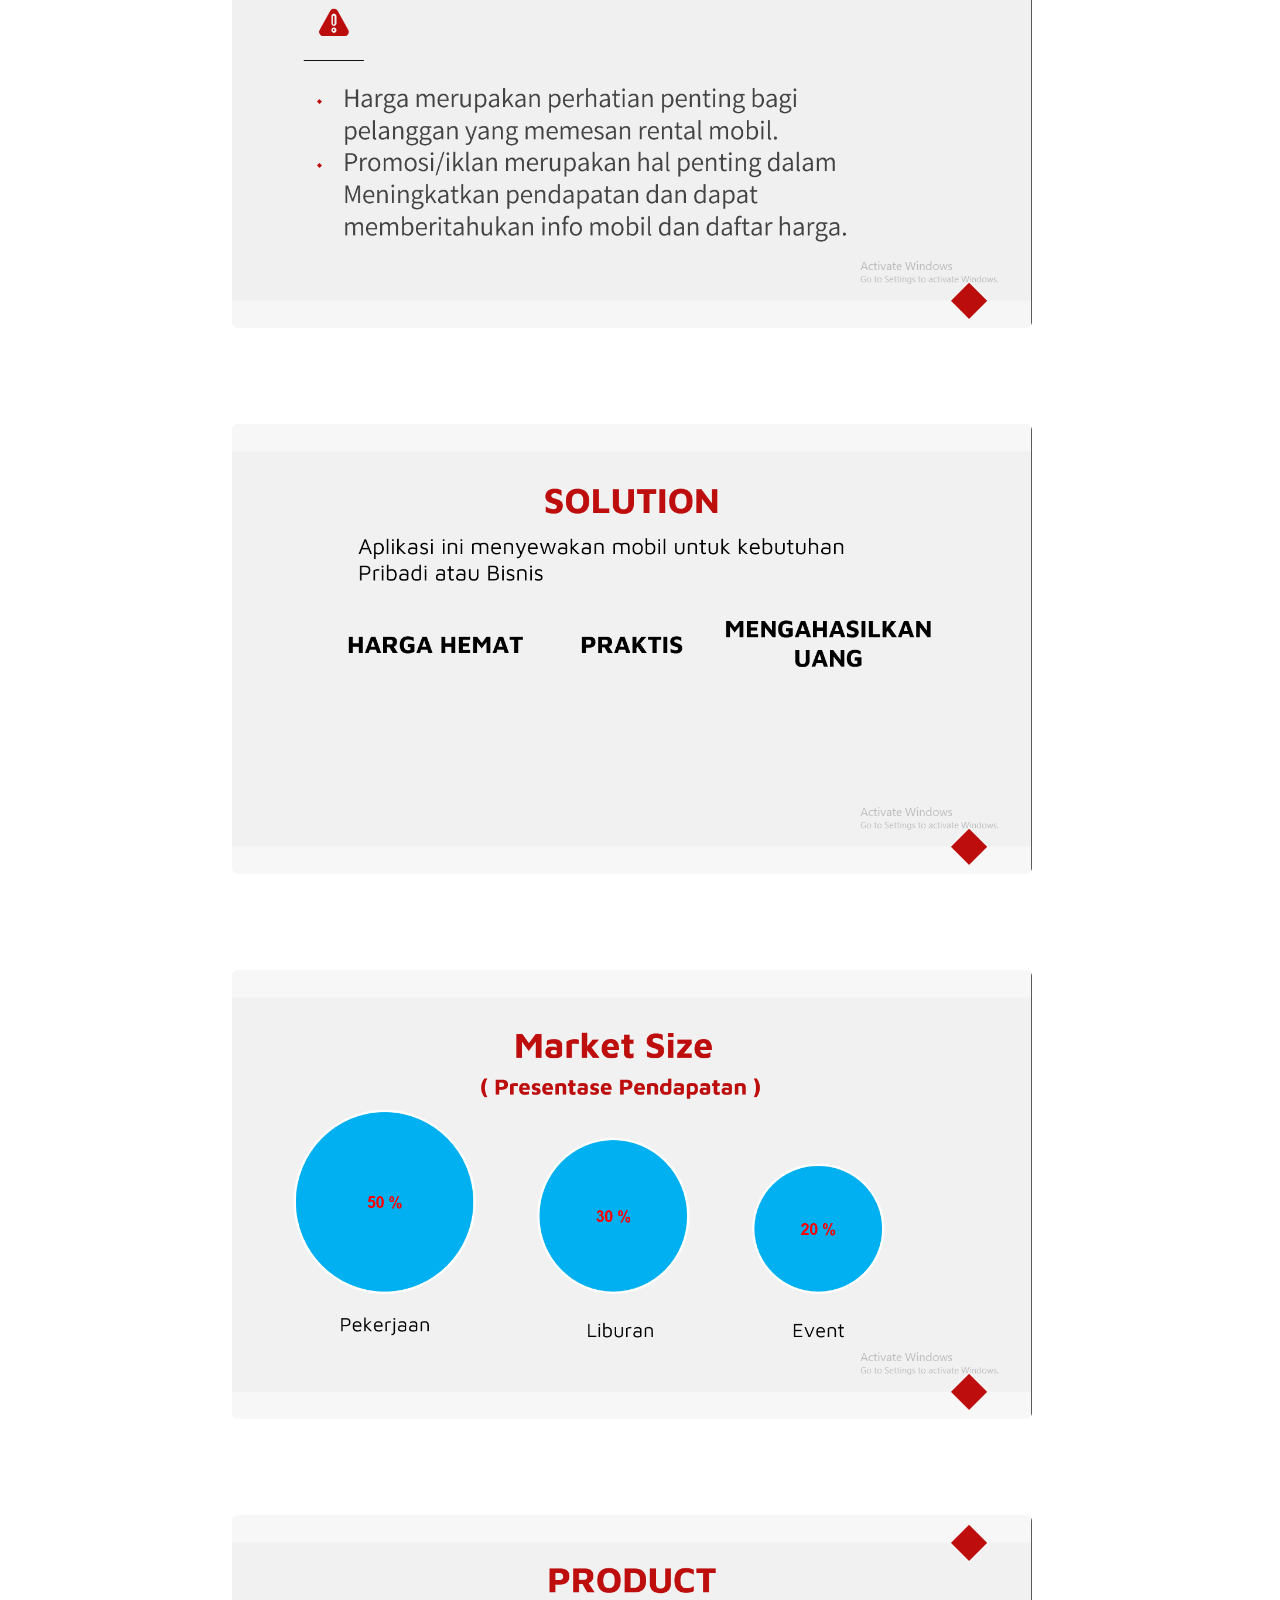
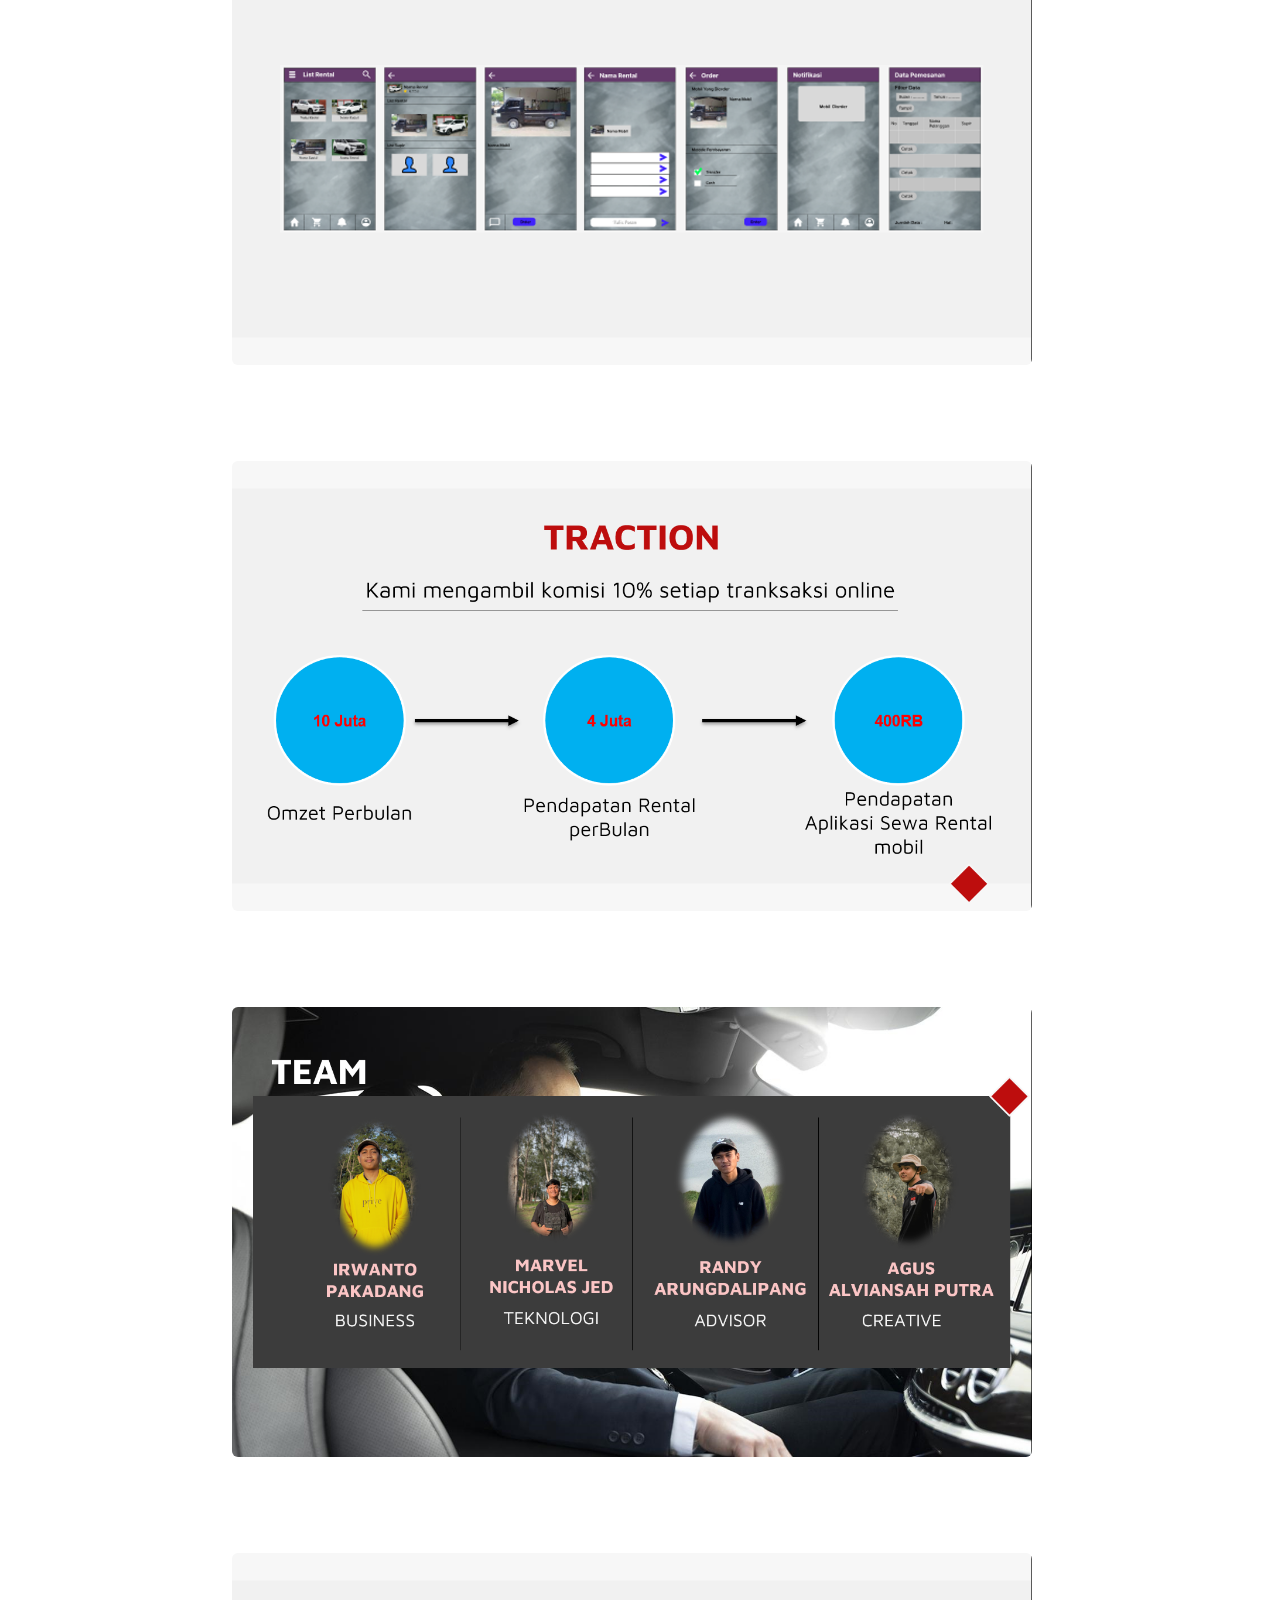
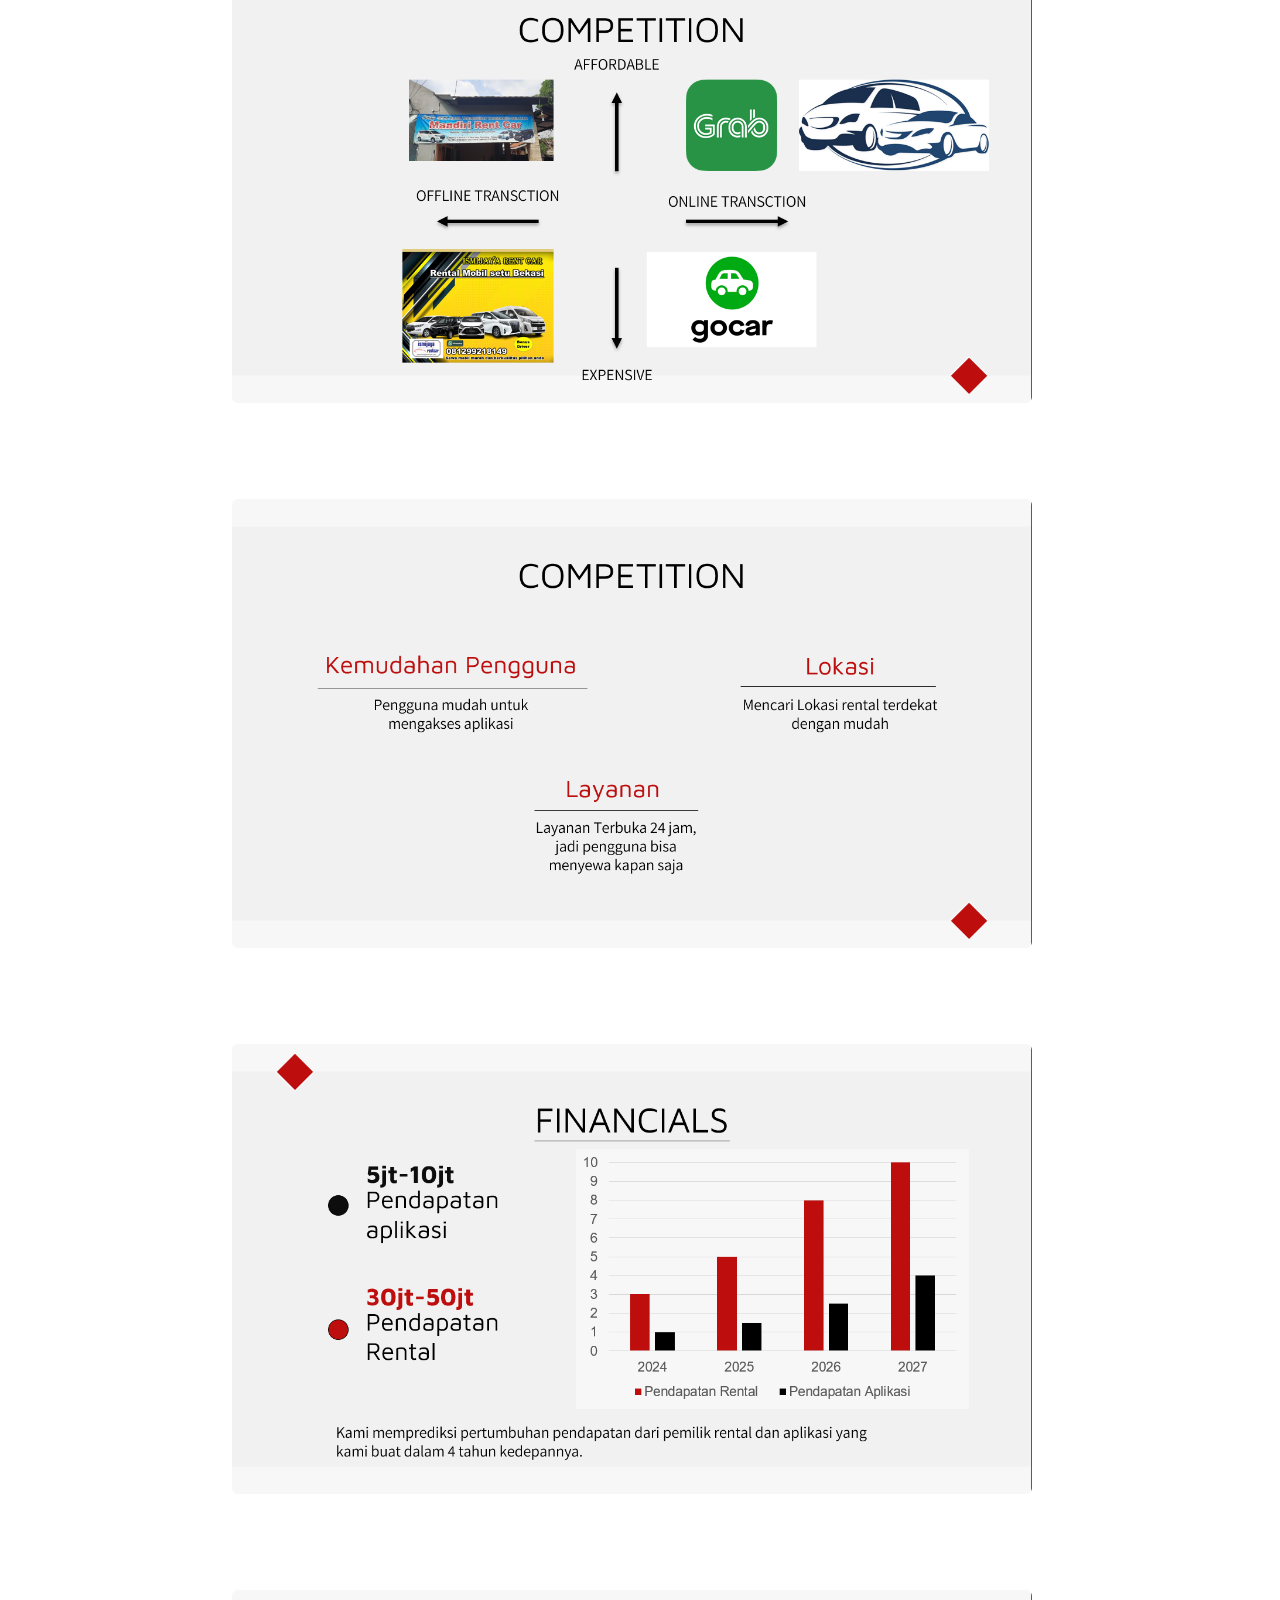
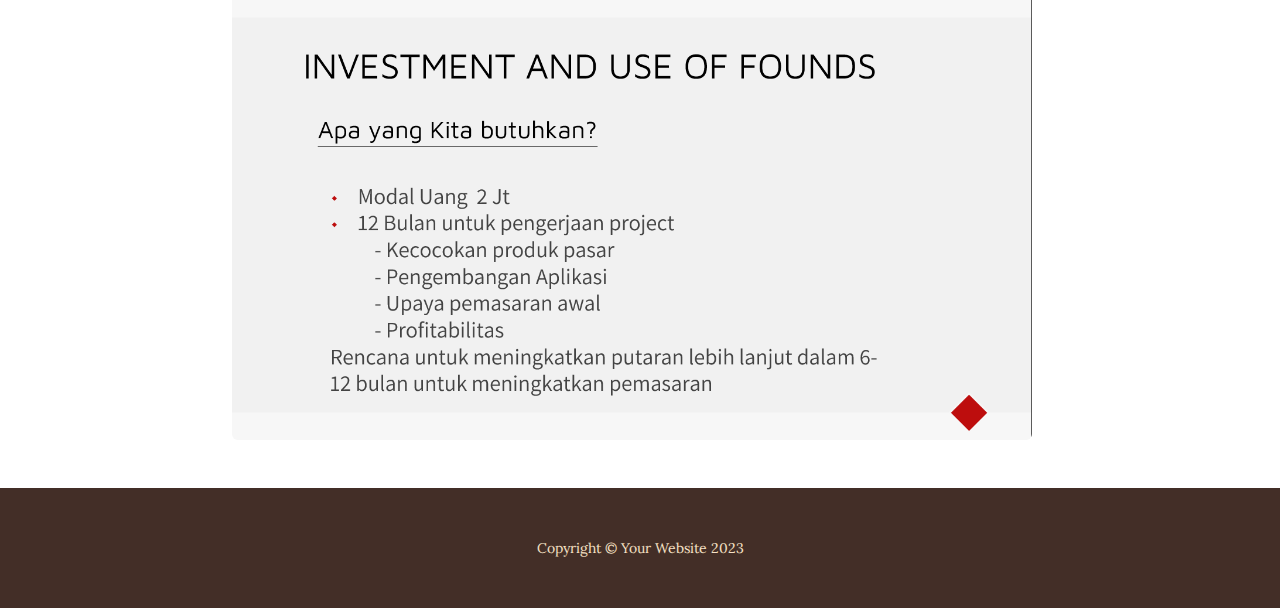
<file: Pitch.html>
<!DOCTYPE html>
<html lang="en">
  <head>
    <meta charset="utf-8" />
    <meta name="viewport" content="width=device-width, initial-scale=1, shrink-to-fit=no" />
    <meta name="description" content="" />
    <meta name="author" content="" />
    <title>Rental Online</title>
    <link rel="icon" type="image/x-icon" href="assets/favicon.ico" />
    <!-- Google fonts-->
    <link
      href="https://fonts.googleapis.com/css?family=Raleway:100,100i,200,200i,300,300i,400,400i,500,500i,600,600i,700,700i,800,800i,900,900i"
      rel="stylesheet"
    />
    <link href="https://fonts.googleapis.com/css?family=Lora:400,400i,700,700i" rel="stylesheet" />
    <!-- Core theme CSS (includes Bootstrap)-->
    <link href="css/styles.css" rel="stylesheet" />
  </head>
  <body>
    <header>
      <h1 class="site-heading text-center text-faded d-none d-lg-block">
        <span class="site-heading-upper text-primary mb-3">Rental Mobil</span>
        <span class="site-heading-lower">Online</span>
      </h1>
    </header>
    <!-- Navigation-->
    <nav class="navbar navbar-expand-lg navbar-dark py-lg-6" id="mainNav">
      <div class="container">
        <a class="navbar-brand text-uppercase fw-bold d-lg-none" href="index.html">Start Bootstrap</a>
        <button
          class="navbar-toggler"
          type="button"
          data-bs-toggle="collapse"
          data-bs-target="#navbarSupportedContent"
          aria-controls="navbarSupportedContent"
          aria-expanded="false"
          aria-label="Toggle navigation"
        >
          <span class="navbar-toggler-icon"></span>
        </button>
        <div class="collapse navbar-collapse" id="navbarSupportedContent">
          <ul class="navbar-nav mx-auto">
            <li class="nav-item px-lg-3"><a class="nav-link text-uppercase" href="index.html">Home</a></li>
            <li class="nav-item lg-4">
              <a class="nav-link text-uppercase" href="problem.html">Problem Identification</a>
            </li>
            <li class="nav-item lg-6">
              <a class="nav-link text-uppercase" href="user_research.html">User Research</a>
            </li>
            <li class="nav-item lg-6"><a class="nav-link text-uppercase" href="design.html">Design</a></li>
            <li class="nav-item lg-6"><a class="nav-link text-uppercase" href="pact.html">Pact Analysis</a></li>
            <li class="nav-item lg-6">
              <a class="nav-link text-uppercase" href="References.html">Heuristic Evaluation</a>
            </li>
            <li class="nav-item lg-6"><a class="nav-link text-uppercase" href="Pitch.html">Pitch Presentation</a></li>
            <li class="nav-item px-lg-3"><a class="nav-link text-uppercase" href="About.html">About Us</a></li>
          </ul>
        </div>
      </div>
    </nav>

    <section class="page-section cta">
      <div class="container">
        <div class="row">
          <div class="col-xl-9 mx-auto">
            <div class="cta-inner bg-faded text-center rounded">
              <h2 class="section-heading mb-5">
                <span class="section-heading-upper">Rental Car</span>
                <span class="section-heading-lower">Pitch Presentation</span>
              </h2>
            </div>
          </div>
        </div>
      </div>
    </section>

    <section class="page-section about-heading p-5">
      <div class="container">
        <img
          class="img-fluid rounded about-heading-img mb-lg-0"
          style="margin-left: 150px; max-width: 800px"
          src="assets/img/p1.png"
          alt="..."
        />
        <div class="about-heading-content">
          <div class="row"></div>
        </div>
      </div>
    </section>

    <section class="page-section about-heading p-5">
      <div class="container">
        <img
          class="img-fluid rounded about-heading-img mb-lg-0"
          style="margin-left: 150px; max-width: 800px"
          src="assets/img/p2.png"
          alt="..."
        />
        <div class="about-heading-content">
          <div class="row"></div>
        </div>
      </div>
    </section>

    <section class="page-section about-heading p-5">
      <div class="container">
        <img
          class="img-fluid rounded about-heading-img mb-lg-0"
          style="margin-left: 150px; max-width: 800px"
          src="assets/img/p3.png"
          alt="..."
        />
        <div class="about-heading-content">
          <div class="row"></div>
        </div>
      </div>
    </section>

    <section class="page-section about-heading p-5">
      <div class="container">
        <img
          class="img-fluid rounded about-heading-img mb-lg-0"
          style="margin-left: 150px; max-width: 800px"
          src="assets/img/p4.png"
          alt="..."
        />
        <div class="about-heading-content">
          <div class="row"></div>
        </div>
      </div>
    </section>

    <section class="page-section about-heading p-5">
      <div class="container">
        <img
          class="img-fluid rounded about-heading-img mb-lg-0"
          style="margin-left: 150px; max-width: 800px"
          src="assets/img/p5.png"
          alt="..."
        />
        <div class="about-heading-content">
          <div class="row"></div>
        </div>
      </div>
    </section>

    <section class="page-section about-heading p-5">
      <div class="container">
        <img
          class="img-fluid rounded about-heading-img mb-lg-0"
          style="margin-left: 150px; max-width: 800px"
          src="assets/img/p6.png"
          alt="..."
        />
        <div class="about-heading-content">
          <div class="row"></div>
        </div>
      </div>
    </section>

    <section class="page-section about-heading p-5">
      <div class="container">
        <img
          class="img-fluid rounded about-heading-img mb-lg-0"
          style="margin-left: 150px; max-width: 800px"
          src="assets/img/p7.png"
          alt="..."
        />
        <div class="about-heading-content">
          <div class="row"></div>
        </div>
      </div>
    </section>

    <section class="page-section about-heading p-5">
      <div class="container">
        <img
          class="img-fluid rounded about-heading-img mb-lg-0"
          style="margin-left: 150px; max-width: 800px"
          src="assets/img/p8.png"
          alt="..."
        />
        <div class="about-heading-content">
          <div class="row"></div>
        </div>
      </div>
    </section>

    <section class="page-section about-heading p-5">
      <div class="container">
        <img
          class="img-fluid rounded about-heading-img mb-lg-0"
          style="margin-left: 150px; max-width: 800px"
          src="assets/img/p9.png"
          alt="..."
        />
        <div class="about-heading-content">
          <div class="row"></div>
        </div>
      </div>
    </section>

    <section class="page-section about-heading p-5">
      <div class="container">
        <img
          class="img-fluid rounded about-heading-img mb-lg-0"
          style="margin-left: 150px; max-width: 800px"
          src="assets/img/p10.png"
          alt="..."
        />
        <div class="about-heading-content">
          <div class="row"></div>
        </div>
      </div>
    </section>

    <section class="page-section about-heading p-5">
      <div class="container">
        <img
          class="img-fluid rounded about-heading-img mb-lg-0"
          style="margin-left: 150px; max-width: 800px"
          src="assets/img/p11.png"
          alt="..."
        />
        <div class="about-heading-content">
          <div class="row"></div>
        </div>
      </div>
    </section>

    <footer class="footer text-faded text-center py-5">
      <div class="container"><p class="m-0 small">Copyright &copy; Your Website 2023</p></div>
    </footer>
    <!-- Bootstrap core JS-->
    <script src="https://cdn.jsdelivr.net/npm/bootstrap@5.2.3/dist/js/bootstrap.bundle.min.js"></script>
    <!-- Core theme JS-->
    <script src="js/scripts.js"></script>
  </body>
</html>
</file>
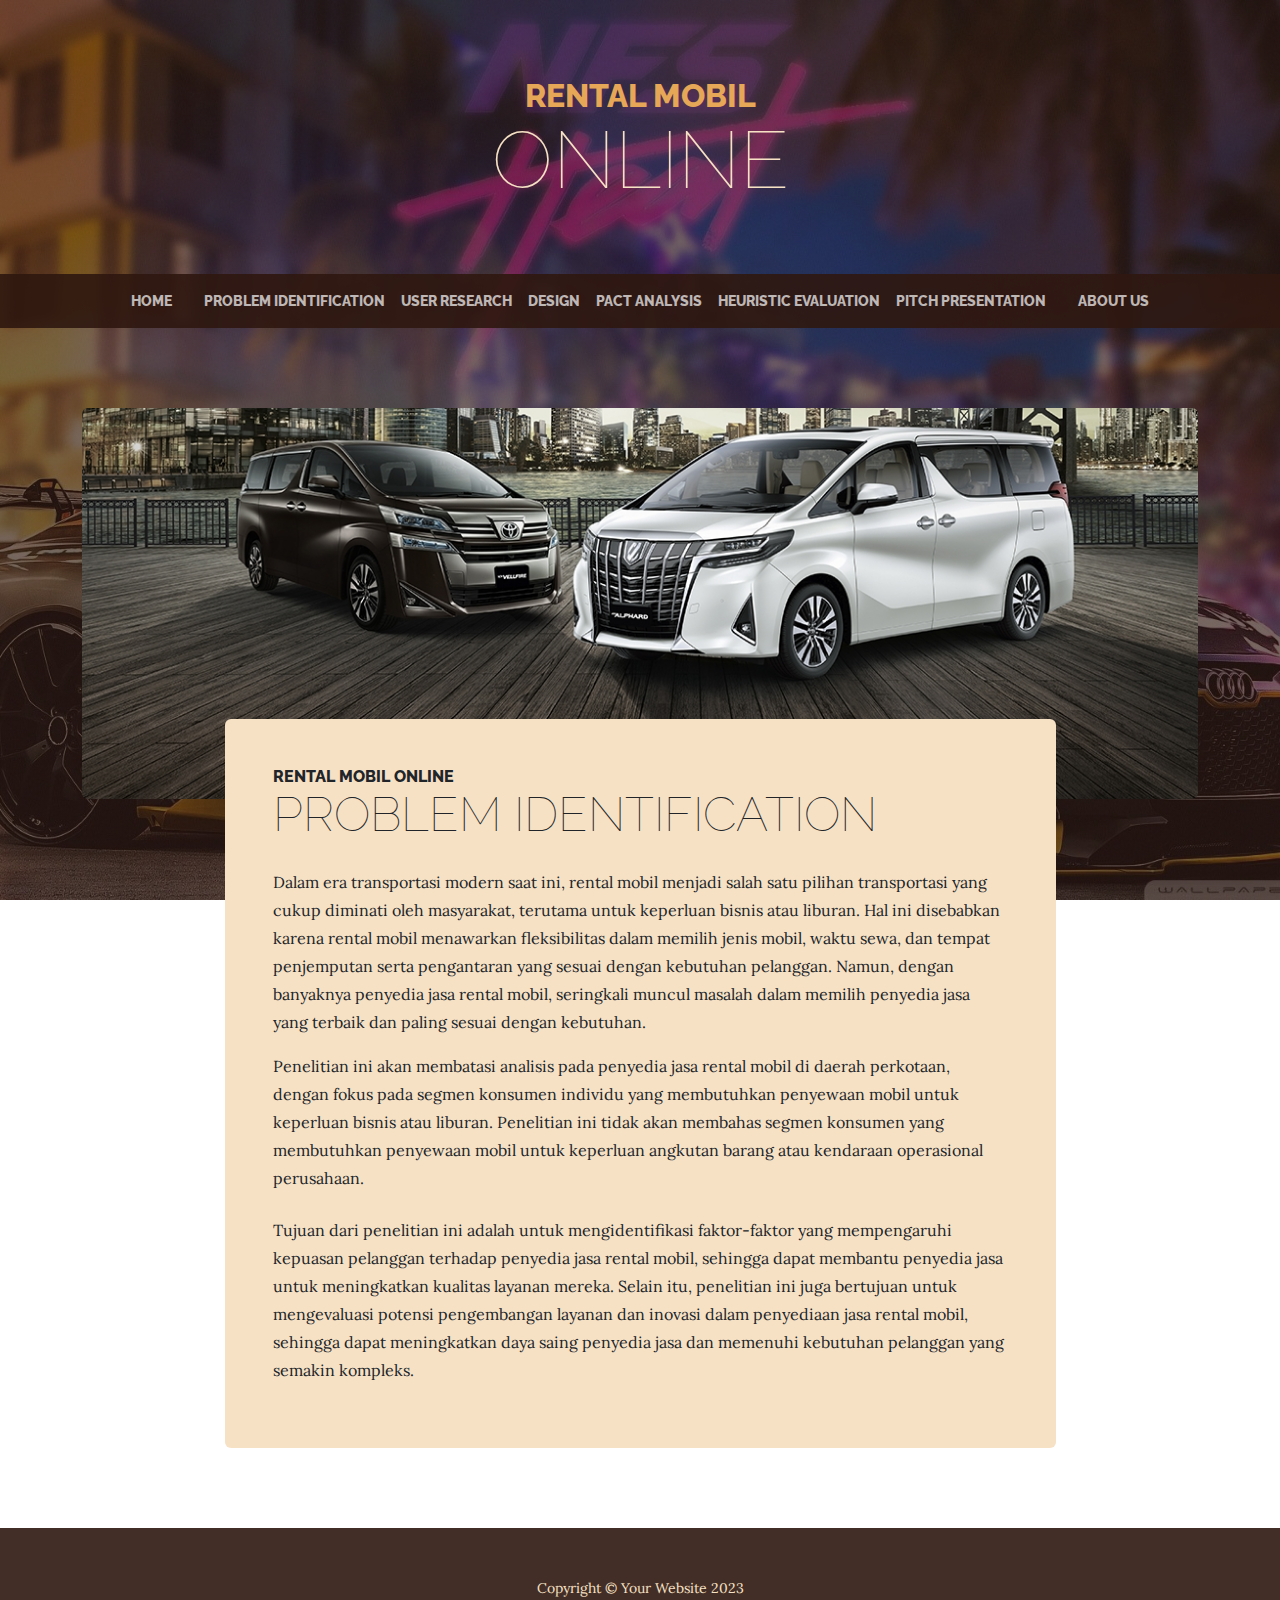
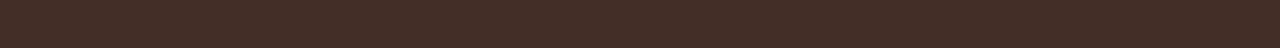
<file: problem.html>
<!DOCTYPE html>
<html lang="en">
  <head>
    <meta charset="utf-8" />
    <meta name="viewport" content="width=device-width, initial-scale=1, shrink-to-fit=no" />
    <meta name="description" content="" />
    <meta name="author" content="" />
    <title>Rental Online</title>
    <link rel="icon" type="image/x-icon" href="assets/favicon.ico" />
    <!-- Google fonts-->
    <link
      href="https://fonts.googleapis.com/css?family=Raleway:100,100i,200,200i,300,300i,400,400i,500,500i,600,600i,700,700i,800,800i,900,900i"
      rel="stylesheet"
    />
    <link href="https://fonts.googleapis.com/css?family=Lora:400,400i,700,700i" rel="stylesheet" />
    <!-- Core theme CSS (includes Bootstrap)-->
    <link href="css/styles.css" rel="stylesheet" />
  </head>
  <body>
    <header>
      <h1 class="site-heading text-center text-faded d-none d-lg-block">
        <span class="site-heading-upper text-primary mb-3">Rental Mobil</span>
        <span class="site-heading-lower">Online</span>
      </h1>
    </header>
    <!-- Navigation-->
    <nav class="navbar navbar-expand-lg navbar-dark py-lg-6" id="mainNav">
      <div class="container">
        <a class="navbar-brand text-uppercase fw-bold d-lg-none" href="index.html">Start Bootstrap</a>
        <button
          class="navbar-toggler"
          type="button"
          data-bs-toggle="collapse"
          data-bs-target="#navbarSupportedContent"
          aria-controls="navbarSupportedContent"
          aria-expanded="false"
          aria-label="Toggle navigation"
        >
          <span class="navbar-toggler-icon"></span>
        </button>
        <div class="collapse navbar-collapse" id="navbarSupportedContent">
          <ul class="navbar-nav mx-auto">
            <li class="nav-item px-lg-3"><a class="nav-link text-uppercase" href="index.html">Home</a></li>
            <li class="nav-item lg-4">
              <a class="nav-link text-uppercase" href="problem.html">Problem Identification</a>
            </li>
            <li class="nav-item lg-6">
              <a class="nav-link text-uppercase" href="user_research.html">User Research</a>
            </li>
            <li class="nav-item lg-6"><a class="nav-link text-uppercase" href="design.html">Design</a></li>
            <li class="nav-item lg-6"><a class="nav-link text-uppercase" href="pact.html">Pact Analysis</a></li>
            <li class="nav-item lg-6">
              <a class="nav-link text-uppercase" href="References.html">Heuristic Evaluation</a>
            </li>
            <li class="nav-item lg-6"><a class="nav-link text-uppercase" href="Pitch.html">Pitch Presentation</a></li>
            <li class="nav-item px-lg-3"><a class="nav-link text-uppercase" href="About.html">About Us</a></li>
          </ul>
        </div>
      </div>
    </nav>
    <section class="page-section about-heading">
      <div class="container">
        <img class="img-fluid rounded about-heading-img mb-3 mb-lg-0" src="assets/img/Alphard 1.jpg" alt="..." />
        <div class="about-heading-content">
          <div class="row">
            <div class="col-xl-9 col-lg-10 mx-auto">
              <div class="bg-faded rounded p-5">
                <h2 class="section-heading mb-4">
                  <span class="section-heading-upper">Rental Mobil Online</span>
                  <span class="section-heading-lower">Problem identification</span>
                </h2>
                <p>
                  Dalam era transportasi modern saat ini, rental mobil menjadi salah satu pilihan transportasi yang
                  cukup diminati oleh masyarakat, terutama untuk keperluan bisnis atau liburan. Hal ini disebabkan
                  karena rental mobil menawarkan fleksibilitas dalam memilih jenis mobil, waktu sewa, dan tempat
                  penjemputan serta pengantaran yang sesuai dengan kebutuhan pelanggan. Namun, dengan banyaknya penyedia
                  jasa rental mobil, seringkali muncul masalah dalam memilih penyedia jasa yang terbaik dan paling
                  sesuai dengan kebutuhan.
                </p>
                <p class="mb-0">
                  Penelitian ini akan membatasi analisis pada penyedia jasa rental mobil di daerah perkotaan, dengan
                  fokus pada segmen konsumen individu yang membutuhkan penyewaan mobil untuk keperluan bisnis atau
                  liburan. Penelitian ini tidak akan membahas segmen konsumen yang membutuhkan penyewaan mobil untuk
                  keperluan angkutan barang atau kendaraan operasional perusahaan.
                </p>
                <br />
                <p>
                  Tujuan dari penelitian ini adalah untuk mengidentifikasi faktor-faktor yang mempengaruhi kepuasan
                  pelanggan terhadap penyedia jasa rental mobil, sehingga dapat membantu penyedia jasa untuk
                  meningkatkan kualitas layanan mereka. Selain itu, penelitian ini juga bertujuan untuk mengevaluasi
                  potensi pengembangan layanan dan inovasi dalam penyediaan jasa rental mobil, sehingga dapat
                  meningkatkan daya saing penyedia jasa dan memenuhi kebutuhan pelanggan yang semakin kompleks.
                </p>
              </div>
            </div>
          </div>
        </div>
      </div>
    </section>
    <footer class="footer text-faded text-center py-5">
      <div class="container"><p class="m-0 small">Copyright &copy; Your Website 2023</p></div>
    </footer>
    <!-- Bootstrap core JS-->
    <script src="https://cdn.jsdelivr.net/npm/bootstrap@5.2.3/dist/js/bootstrap.bundle.min.js"></script>
    <!-- Core theme JS-->
    <script src="js/scripts.js"></script>
  </body>
</html>
</file>
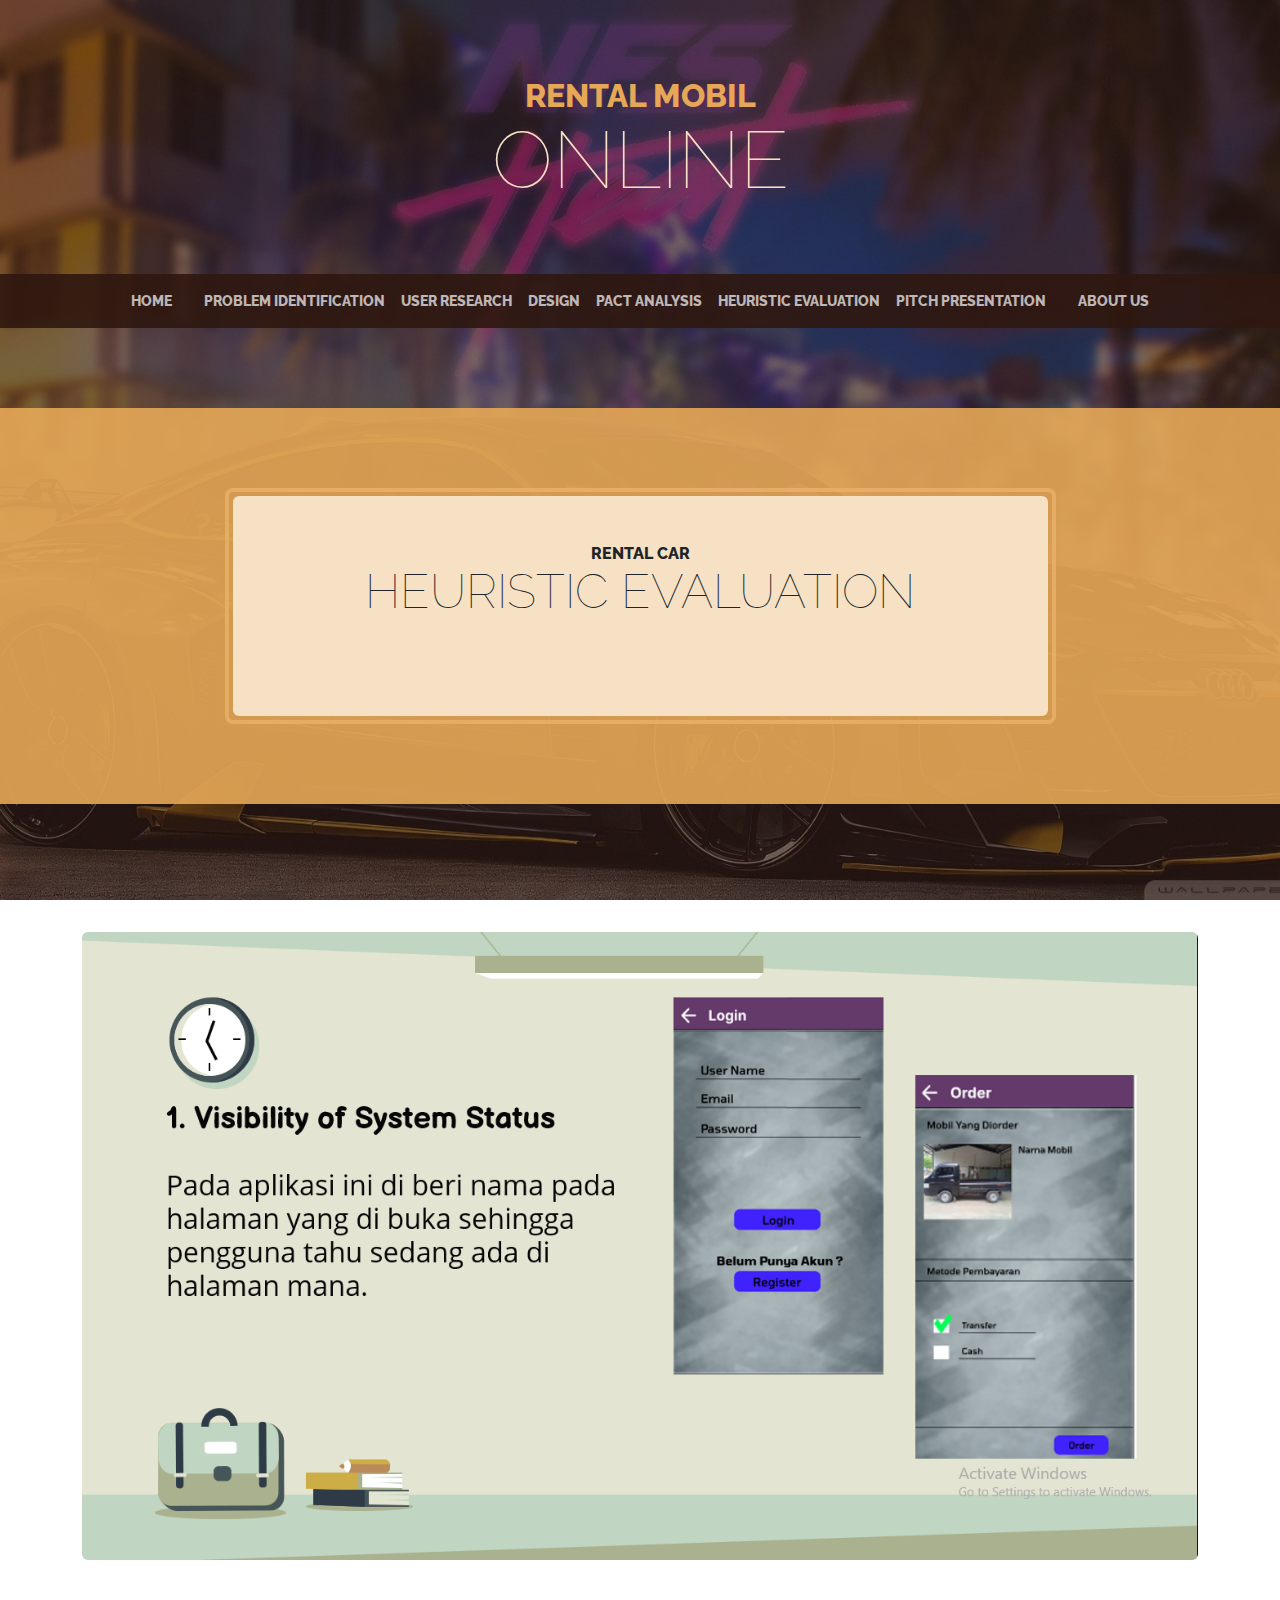
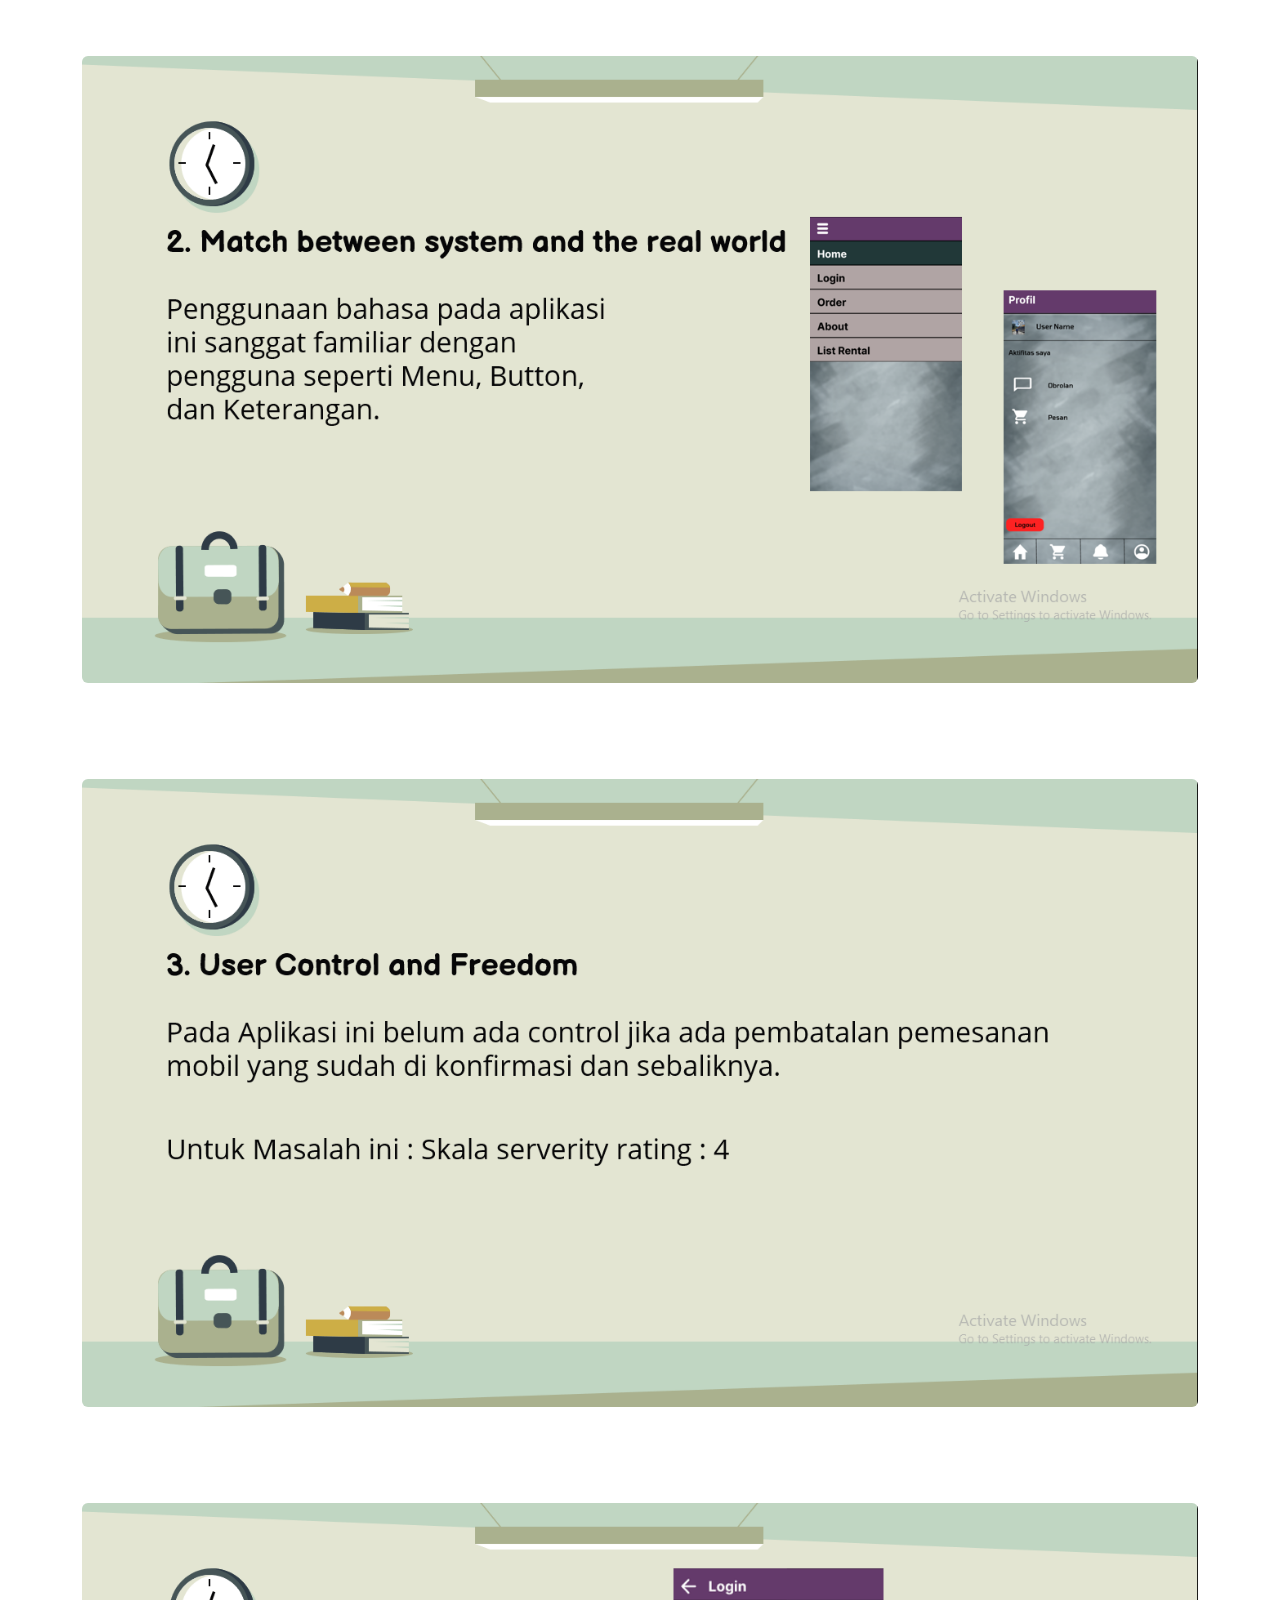
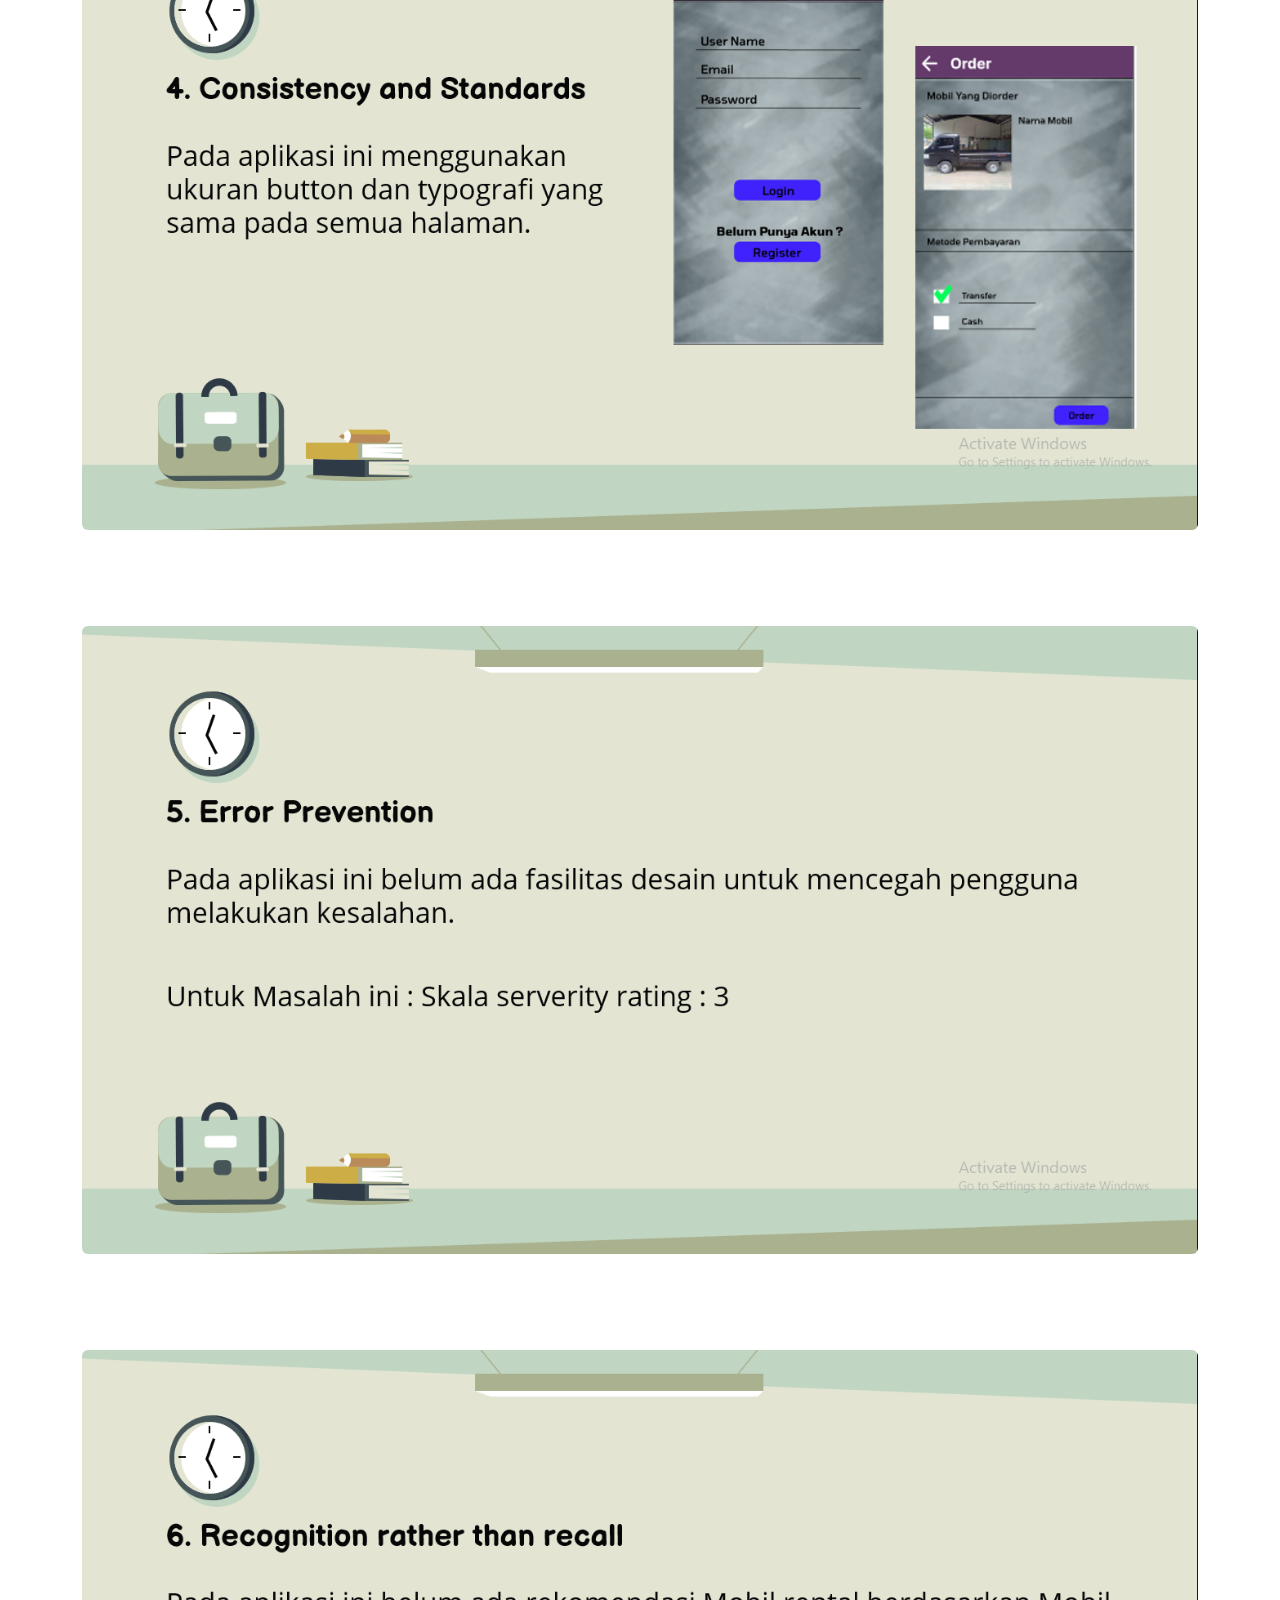
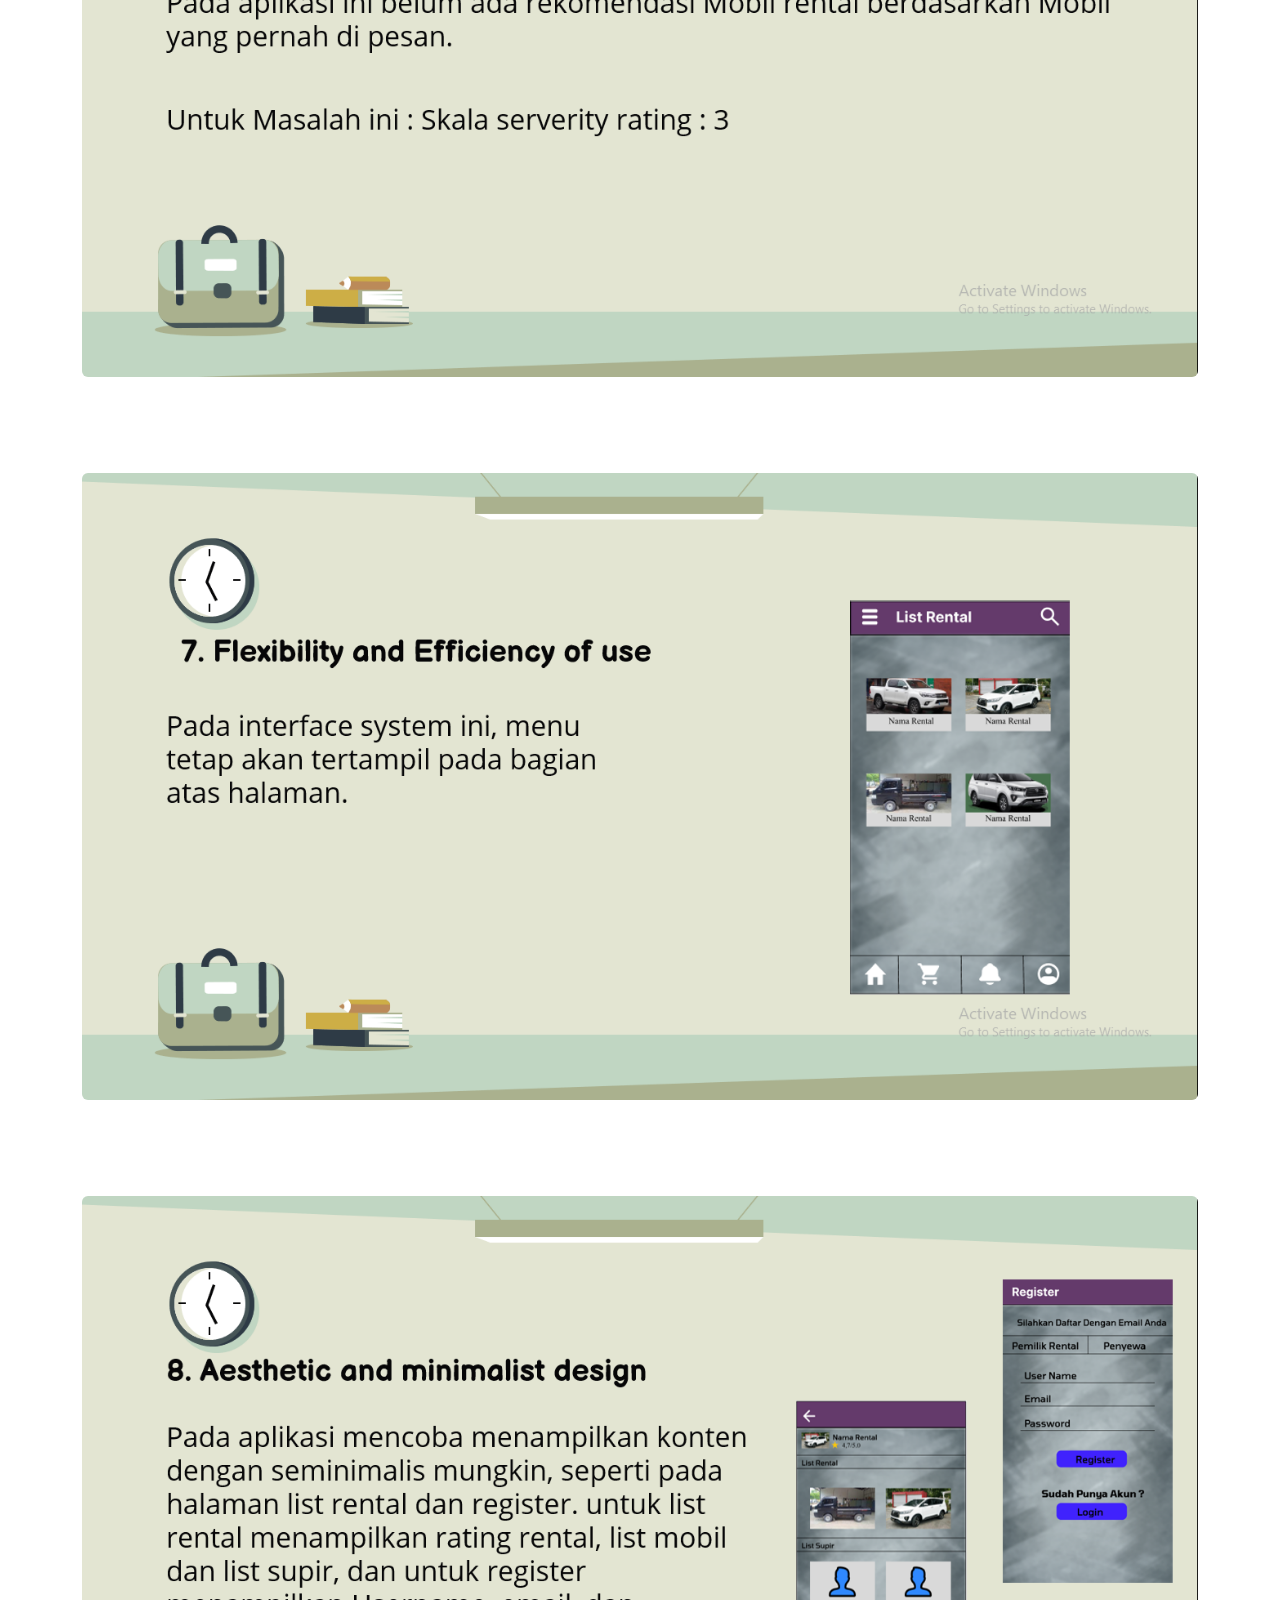
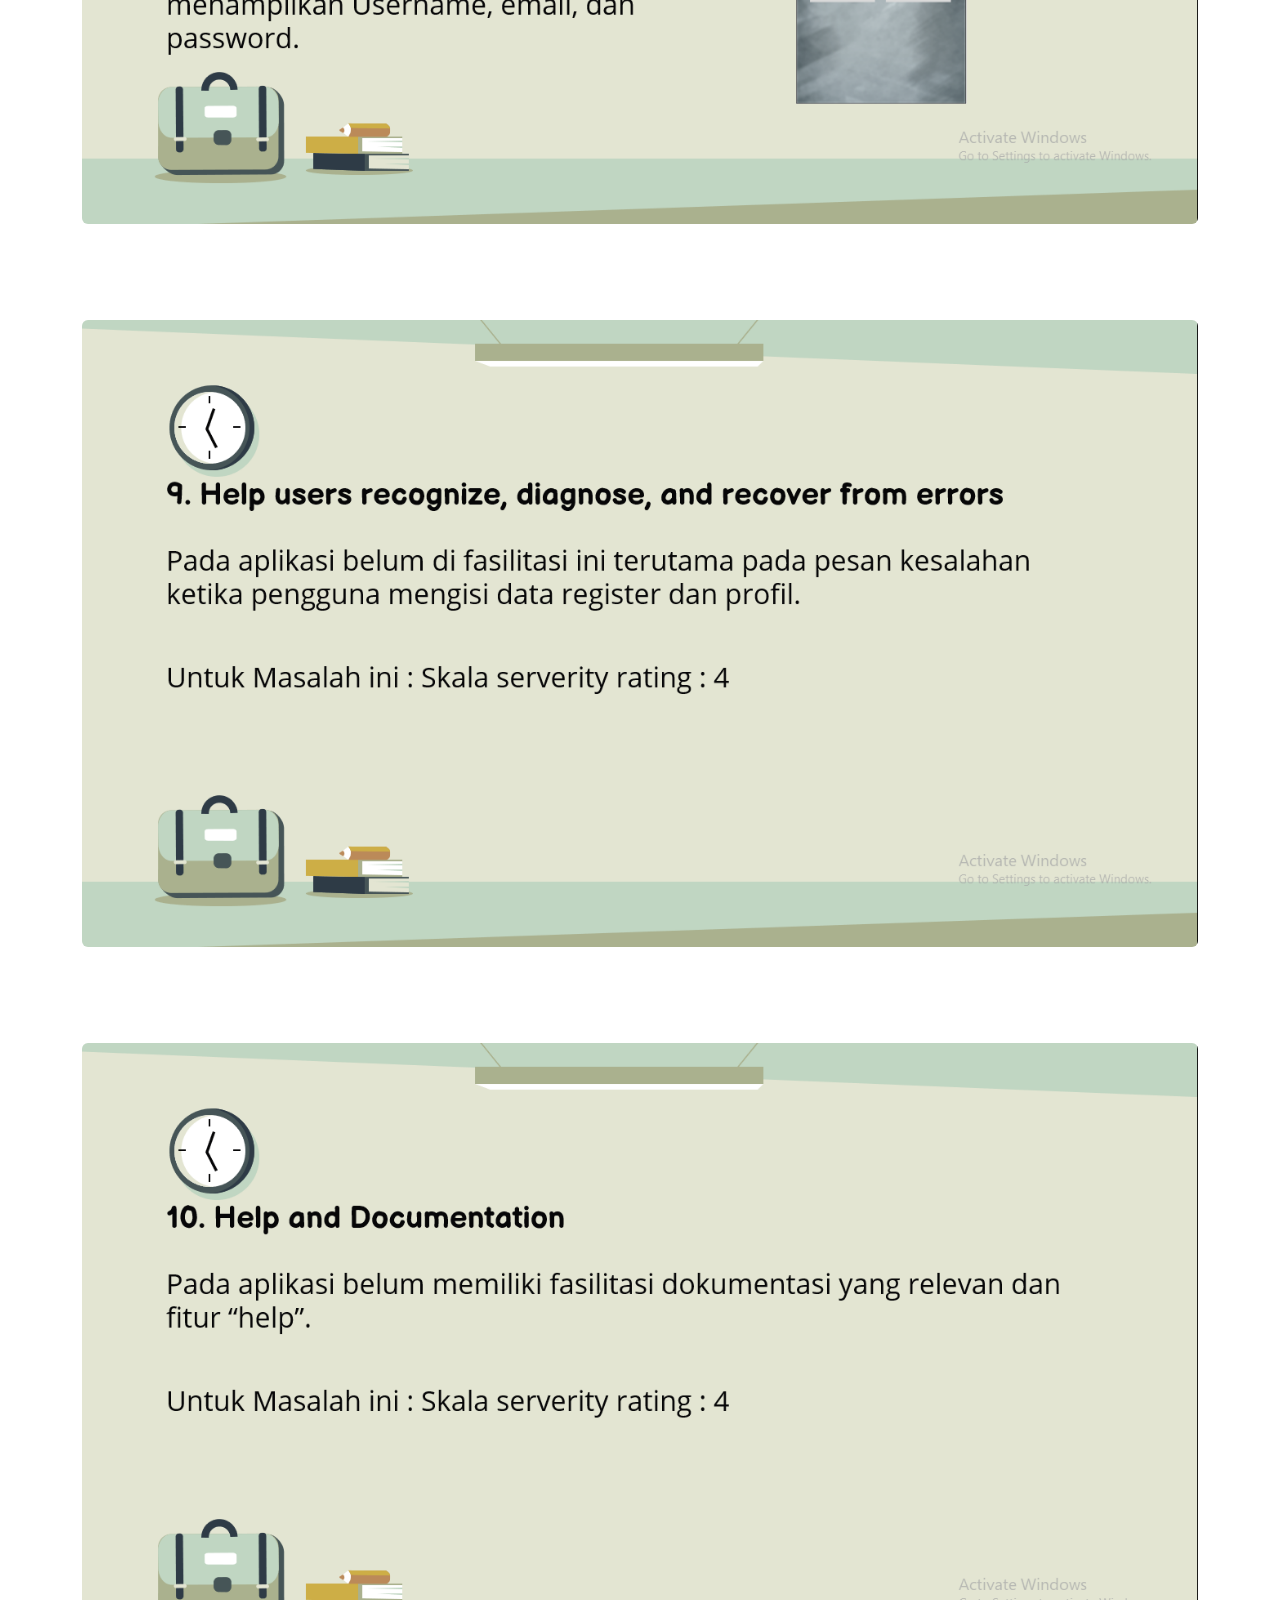
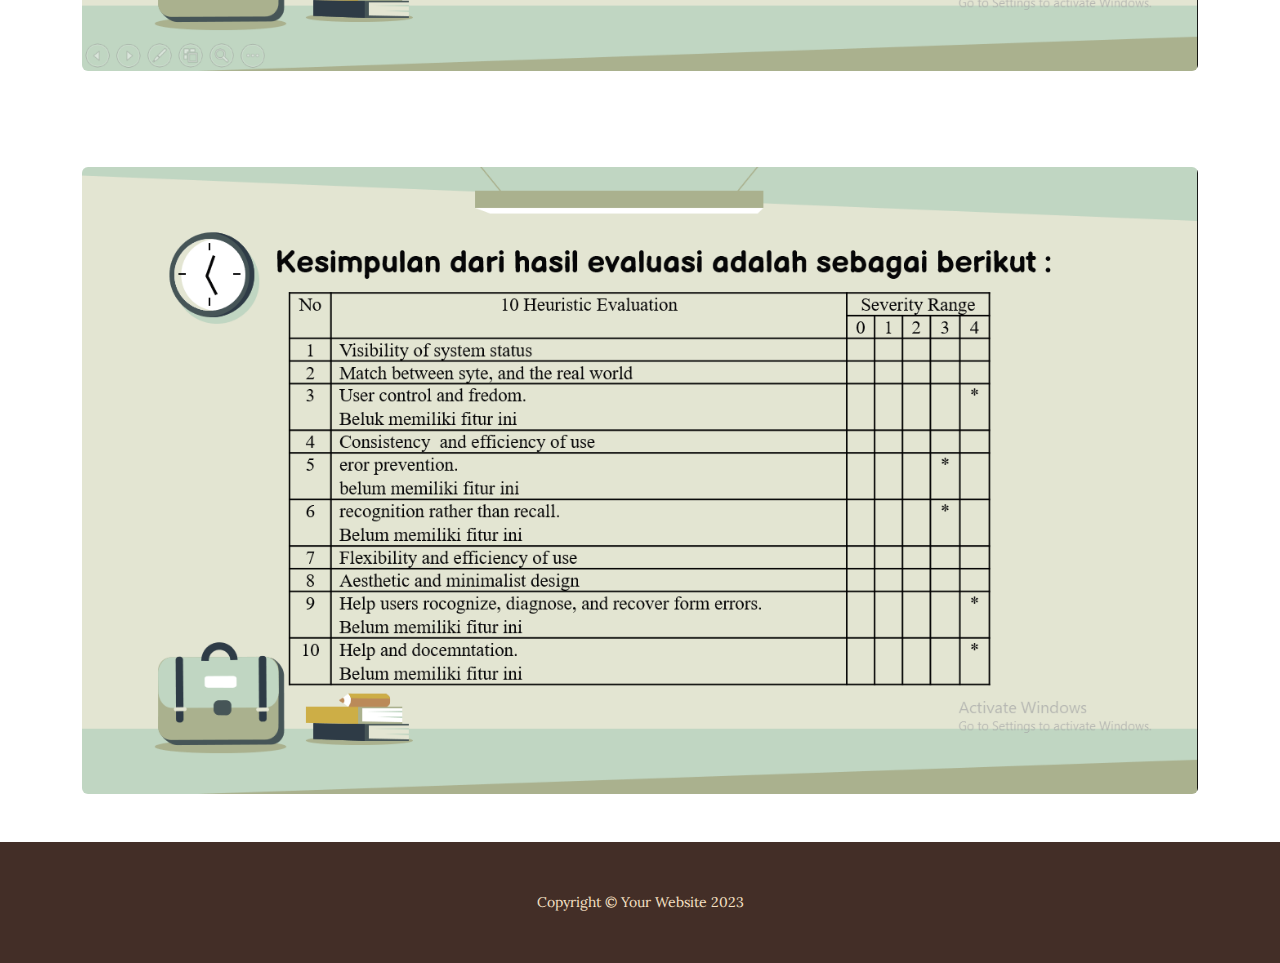
<file: References.html>
<!DOCTYPE html>
<html lang="en">
    <head>
        <meta charset="utf-8" />
        <meta name="viewport" content="width=device-width, initial-scale=1, shrink-to-fit=no" />
        <meta name="description" content="" />
        <meta name="author" content="" />
        <title>Rental Online</title>
        <link rel="icon" type="image/x-icon" href="assets/favicon.ico" />
        <!-- Google fonts-->
        <link href="https://fonts.googleapis.com/css?family=Raleway:100,100i,200,200i,300,300i,400,400i,500,500i,600,600i,700,700i,800,800i,900,900i" rel="stylesheet" />
        <link href="https://fonts.googleapis.com/css?family=Lora:400,400i,700,700i" rel="stylesheet" />
        <!-- Core theme CSS (includes Bootstrap)-->
        <link href="css/styles.css" rel="stylesheet" />
    </head>
    <body>
        <header>
            <h1 class="site-heading text-center text-faded d-none d-lg-block">
                <span class="site-heading-upper text-primary mb-3">Rental Mobil</span>
                <span class="site-heading-lower">Online</span>
            </h1>
        </header>
        <!-- Navigation-->
        <nav class="navbar navbar-expand-lg navbar-dark py-lg-6" id="mainNav">
            <div class="container">
                <a class="navbar-brand text-uppercase fw-bold d-lg-none" href="index.html">Start Bootstrap</a>
                <button class="navbar-toggler" type="button" data-bs-toggle="collapse" data-bs-target="#navbarSupportedContent" aria-controls="navbarSupportedContent" aria-expanded="false" aria-label="Toggle navigation"><span class="navbar-toggler-icon"></span></button>
                <div class="collapse navbar-collapse" id="navbarSupportedContent">
                    <ul class="navbar-nav mx-auto">
                        <li class="nav-item px-lg-3"><a class="nav-link text-uppercase" href="index.html">Home</a></li>
                        <li class="nav-item lg-4"><a class="nav-link text-uppercase" href="problem.html">Problem Identification</a></li>
                        <li class="nav-item lg-6"><a class="nav-link text-uppercase" href="user_research.html">User Research</a></li>
                        <li class="nav-item lg-6"><a class="nav-link text-uppercase" href="design.html">Design</a></li>
                        <li class="nav-item lg-6"><a class="nav-link text-uppercase" href="pact.html">Pact Analysis</a></li>
                        <li class="nav-item lg-6"><a class="nav-link text-uppercase" href="References.html">Heuristic Evaluation</a></li>
                        <li class="nav-item lg-6"><a class="nav-link text-uppercase" href="Pitch.html">Pitch Presentation</a></li>
                        <li class="nav-item px-lg-3"><a class="nav-link text-uppercase" href="About.html">About Us</a></li>
                    </ul>
                </div>
            </div>
        </nav>
        
        <section class="page-section cta">
            <div class="container">
                <div class="row">
                    <div class="col-xl-9 mx-auto">
                        <div class="cta-inner bg-faded text-center rounded">
                            <h2 class="section-heading mb-5">
                                <span class="section-heading-upper">Rental Car</span>
                                <span class="section-heading-lower">Heuristic Evaluation</span>
                            </h2>
                        </div>
                    </div>
                </div>
            </div>
        </section>

        <section class="page-section about-heading p-5">
            <div class="container">
                <img class="img-fluid rounded about-heading-img mb-lg-0" src="assets/img/1.png" alt="..." />
                <div class="about-heading-content">
                    <div class="row">
                </div>
            </div>
        </section>
        <div>
        <section class="page-section about-heading p-5">
            <div class="container">
                <img class="img-fluid rounded about-heading-img mb-lg-0" src="assets/img/2.png" alt="..." />
                <div class="about-heading-content">
                    <div class="row">
                </div>
            </div>
        </section>
        <section class="page-section about-heading p-5">
            <div class="container">
                <img class="img-fluid rounded about-heading-img mb-3 mb-lg-0" src="assets/img/3.png" alt="..." />
                <div class="about-heading-content">
                    <div class="row">
                </div>
            </div>
        </section>
        <section class="page-section about-heading p-5">
            <div class="container">
                <img class="img-fluid rounded about-heading-img mb-3 mb-lg-0" src="assets/img/4.png" alt="..." />
                <div class="about-heading-content">
                    <div class="row">
                </div>
            </div>
        </section>
        <section class="page-section about-heading p-5">
            <div class="container">
                <img class="img-fluid rounded about-heading-img mb-3 mb-lg-0" src="assets/img/5.png" alt="..." />
                <div class="about-heading-content">
                    <div class="row">
                </div>
            </div>
        </section>
        <section class="page-section about-heading p-5">
            <div class="container">
                <img class="img-fluid rounded about-heading-img mb-3 mb-lg-0" src="assets/img/6.png" alt="..." />
                <div class="about-heading-content">
                    <div class="row">
                </div>
            </div>
        </section>
        <section class="page-section about-heading p-5">
            <div class="container">
                <img class="img-fluid rounded about-heading-img mb-3 mb-lg-0" src="assets/img/7.png" alt="..." />
                <div class="about-heading-content">
                    <div class="row">
                </div>
            </div>
        </section>
        <section class="page-section about-heading p-5">
            <div class="container">
                <img class="img-fluid rounded about-heading-img mb-3 mb-lg-0" src="assets/img/8.png" alt="..." />
                <div class="about-heading-content">
                    <div class="row">
                </div>
            </div>
        </section>
        <section class="page-section about-heading p-5">
            <div class="container">
                <img class="img-fluid rounded about-heading-img mb-3 mb-lg-0" src="assets/img/9.png" alt="..." />
                <div class="about-heading-content">
                    <div class="row">
                </div>
            </div>
        </section>
        <section class="page-section about-heading p-5">
            <div class="container">
                <img class="img-fluid rounded about-heading-img mb-3 mb-lg-0" src="assets/img/10.png" alt="..." />
                <div class="about-heading-content">
                    <div class="row">
                </div>
            </div>
        </section>
        <section class="page-section about-heading p-5">
            <div class="container">
                <img class="img-fluid rounded about-heading-img mb-3 mb-lg-0" src="assets/img/11.png" alt="..." />
                <div class="about-heading-content">
                    <div class="row">
                </div>
            </div>
        </section>
        <footer class="footer text-faded text-center py-5">
            <div class="container"><p class="m-0 small">Copyright &copy; Your Website 2023</p></div>
        </footer>
        <!-- Bootstrap core JS-->
        <script src="https://cdn.jsdelivr.net/npm/bootstrap@5.2.3/dist/js/bootstrap.bundle.min.js"></script>
        <!-- Core theme JS-->
        <script src="js/scripts.js"></script>
    </body>
</html>
</file>
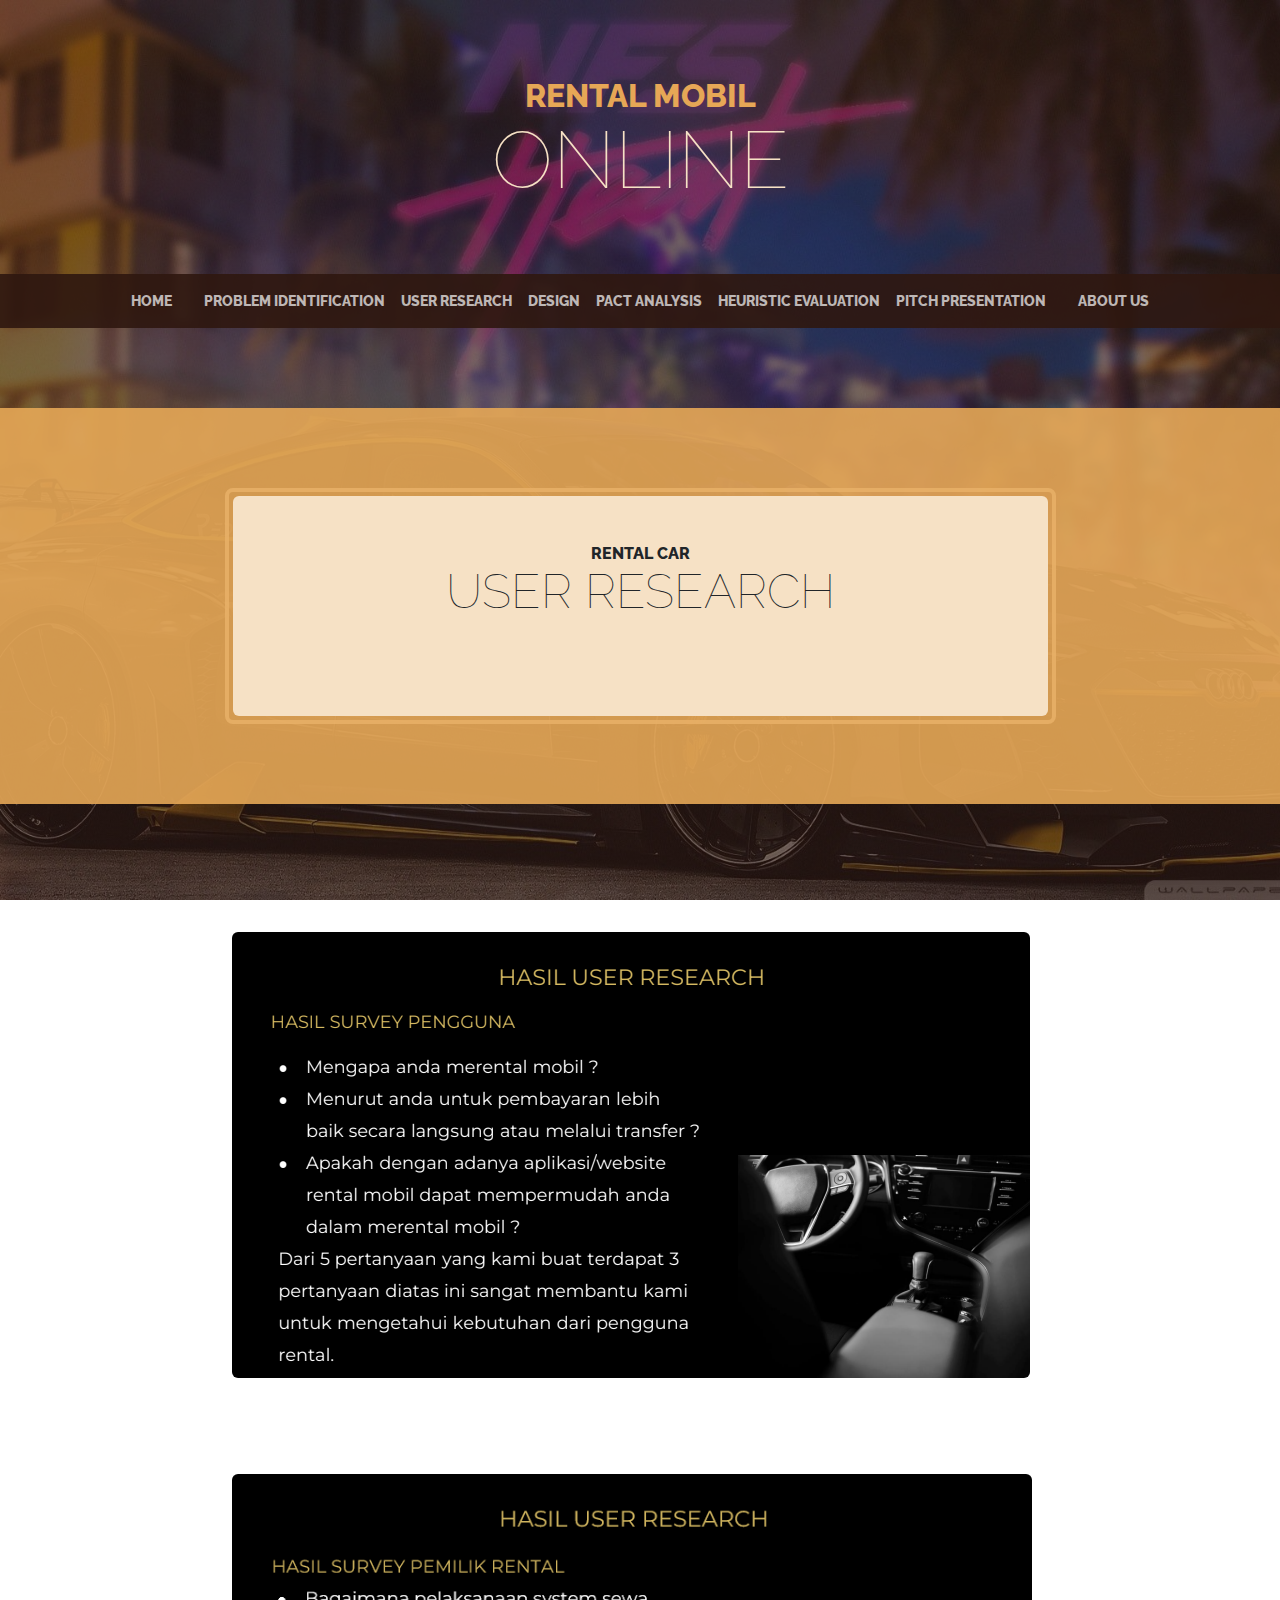
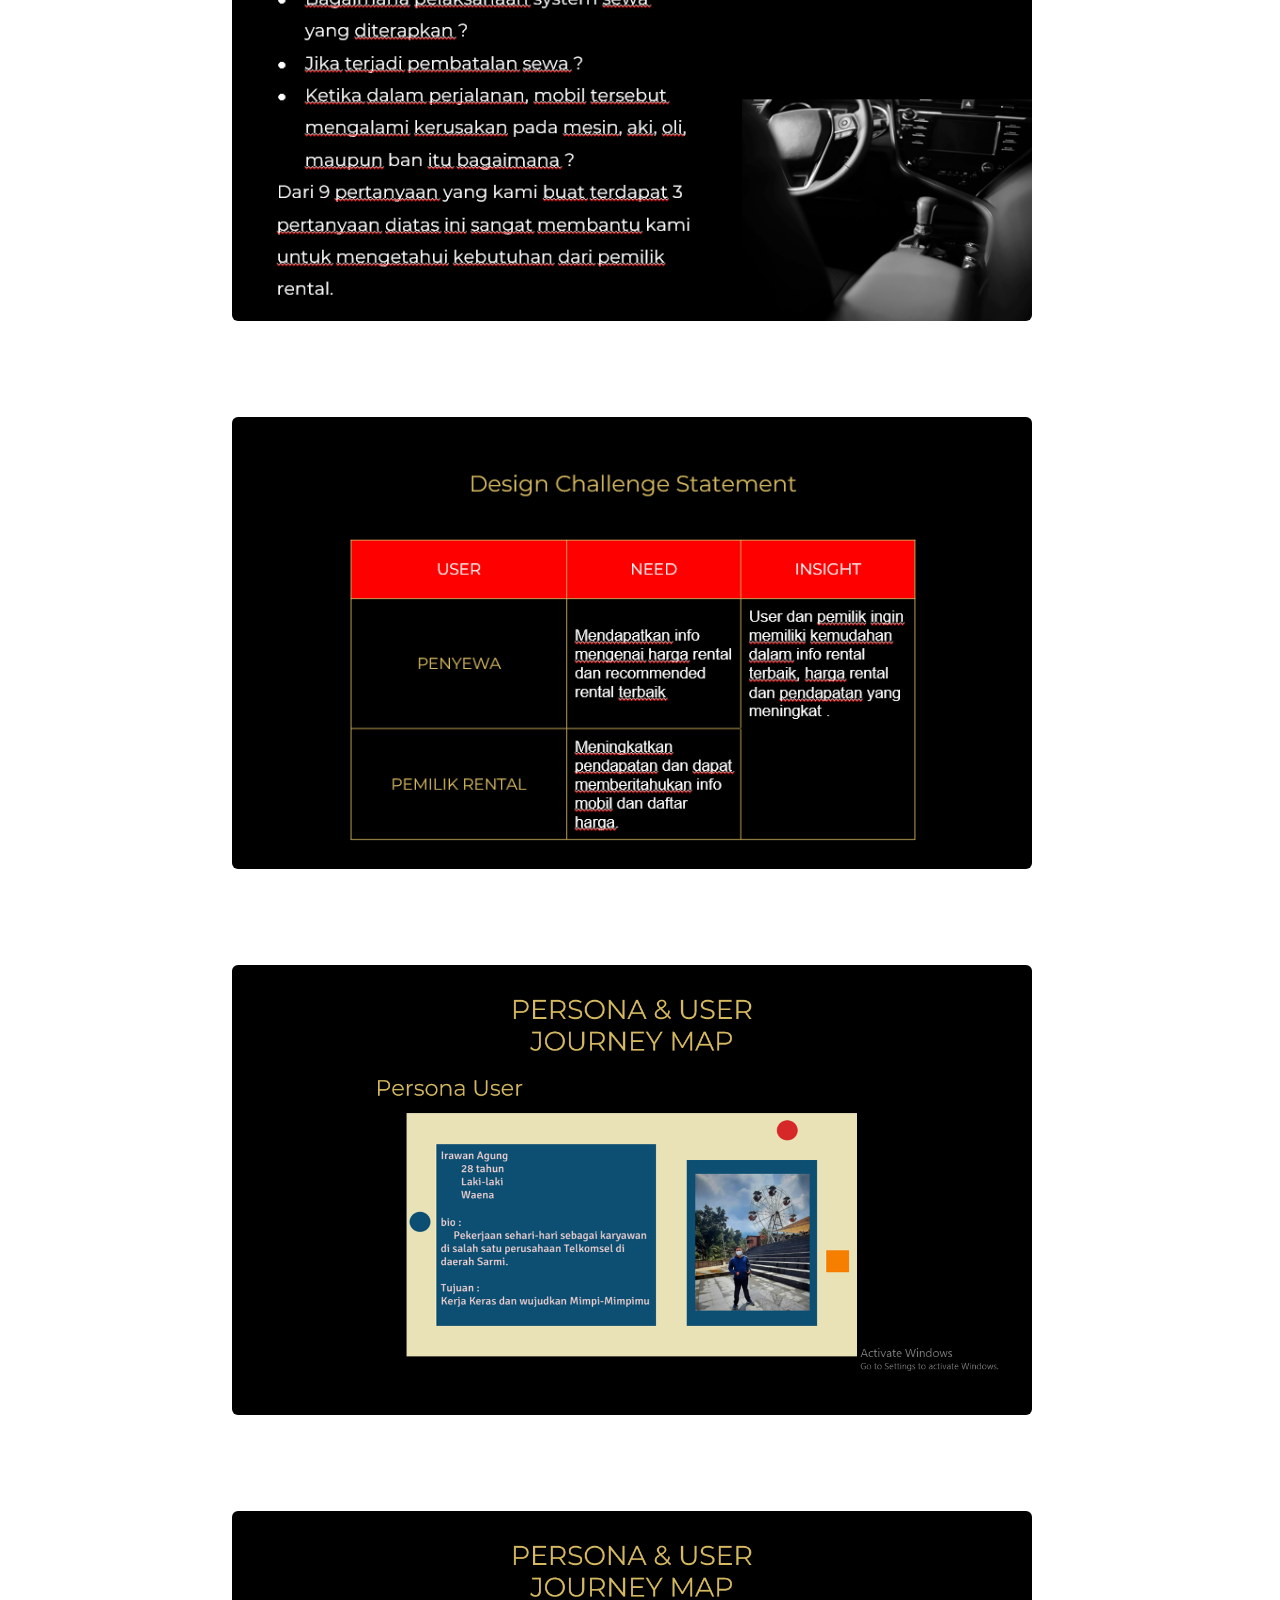
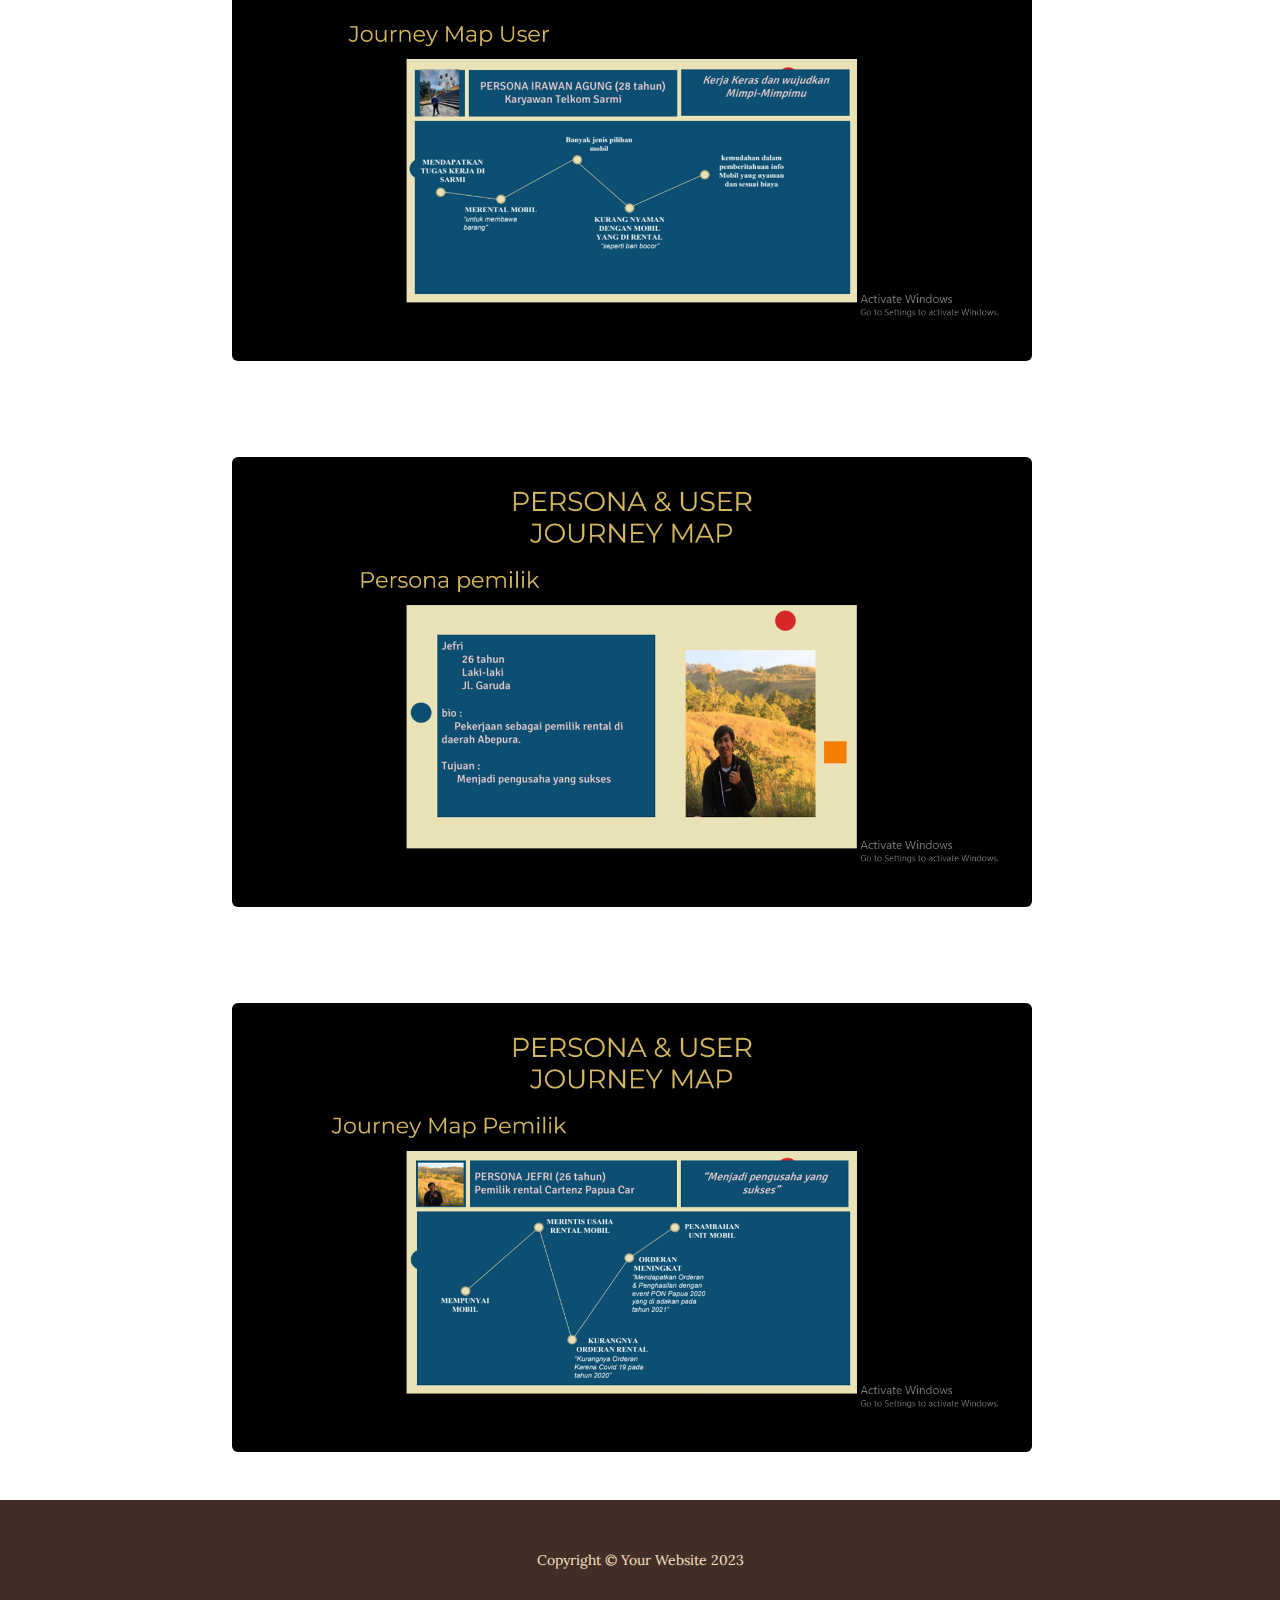
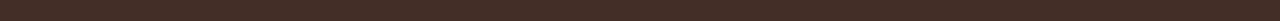
<file: user_research.html>
<!DOCTYPE html>
<html lang="en">
  <head>
    <meta charset="utf-8" />
    <meta name="viewport" content="width=device-width, initial-scale=1, shrink-to-fit=no" />
    <meta name="description" content="" />
    <meta name="author" content="" />
    <title>Rental Online</title>
    <link rel="icon" type="image/x-icon" href="assets/favicon.ico" />
    <!-- Google fonts-->
    <link
      href="https://fonts.googleapis.com/css?family=Raleway:100,100i,200,200i,300,300i,400,400i,500,500i,600,600i,700,700i,800,800i,900,900i"
      rel="stylesheet"
    />
    <link href="https://fonts.googleapis.com/css?family=Lora:400,400i,700,700i" rel="stylesheet" />
    <!-- Core theme CSS (includes Bootstrap)-->
    <link href="css/styles.css" rel="stylesheet" />
  </head>
  <body>
    <header>
      <h1 class="site-heading text-center text-faded d-none d-lg-block">
        <span class="site-heading-upper text-primary mb-3">Rental Mobil</span>
        <span class="site-heading-lower">Online</span>
      </h1>
    </header>
    <!-- Navigation-->
    <nav class="navbar navbar-expand-lg navbar-dark py-lg-6" id="mainNav">
      <div class="container">
        <a class="navbar-brand text-uppercase fw-bold d-lg-none" href="index.html">Start Bootstrap</a>
        <button
          class="navbar-toggler"
          type="button"
          data-bs-toggle="collapse"
          data-bs-target="#navbarSupportedContent"
          aria-controls="navbarSupportedContent"
          aria-expanded="false"
          aria-label="Toggle navigation"
        >
          <span class="navbar-toggler-icon"></span>
        </button>
        <div class="collapse navbar-collapse" id="navbarSupportedContent">
          <ul class="navbar-nav mx-auto">
            <li class="nav-item px-lg-3"><a class="nav-link text-uppercase" href="index.html">Home</a></li>
            <li class="nav-item lg-4">
              <a class="nav-link text-uppercase" href="problem.html">Problem Identification</a>
            </li>
            <li class="nav-item lg-6">
              <a class="nav-link text-uppercase" href="user_research.html">User Research</a>
            </li>
            <li class="nav-item lg-6"><a class="nav-link text-uppercase" href="design.html">Design</a></li>
            <li class="nav-item lg-6"><a class="nav-link text-uppercase" href="pact.html">Pact Analysis</a></li>
            <li class="nav-item lg-6">
              <a class="nav-link text-uppercase" href="References.html">Heuristic Evaluation</a>
            </li>
            <li class="nav-item lg-6"><a class="nav-link text-uppercase" href="Pitch.html">Pitch Presentation</a></li>
            <li class="nav-item px-lg-3"><a class="nav-link text-uppercase" href="About.html">About Us</a></li>
          </ul>
        </div>
      </div>
    </nav>

    <section class="page-section cta">
      <div class="container">
        <div class="row">
          <div class="col-xl-9 mx-auto">
            <div class="cta-inner bg-faded text-center rounded">
              <h2 class="section-heading mb-5">
                <span class="section-heading-upper">Rental Car</span>
                <span class="section-heading-lower">User Research</span>
              </h2>
            </div>
          </div>
        </div>
      </div>
    </section>

    <section class="page-section about-heading p-5">
      <div class="container">
        <img
          class="img-fluid rounded about-heading-img mb-lg-0"
          style="margin-left: 150px; max-width: 800px"
          src="assets/img/pengguna.png"
          alt="..."
        />
        <div class="about-heading-content">
          <div class="row"></div>
        </div>
      </div>
    </section>

    <section class="page-section about-heading p-5">
      <div class="container">
        <img
          class="img-fluid rounded about-heading-img mb-lg-0"
          style="margin-left: 150px; max-width: 800px"
          src="assets/img/Pemilik.png"
          alt="..."
        />
        <div class="about-heading-content">
          <div class="row"></div>
        </div>
      </div>
    </section>

    <section class="page-section about-heading p-5">
      <div class="container">
        <img
          class="img-fluid rounded about-heading-img mb-lg-0"
          style="margin-left: 150px; max-width: 800px"
          src="assets/img/design.png"
          alt="..."
        />
        <div class="about-heading-content">
          <div class="row"></div>
        </div>
      </div>
    </section>

    <section class="page-section about-heading p-5">
      <div class="container">
        <img
          class="img-fluid rounded about-heading-img mb-lg-0"
          style="margin-left: 150px; max-width: 800px"
          src="assets/img/Persona1.png"
          alt="..."
        />
        <div class="about-heading-content">
          <div class="row"></div>
        </div>
      </div>
    </section>

    <section class="page-section about-heading p-5">
      <div class="container">
        <img
          class="img-fluid rounded about-heading-img mb-lg-0"
          style="margin-left: 150px; max-width: 800px"
          src="assets/img/Journey1.png"
          alt="..."
        />
        <div class="about-heading-content">
          <div class="row"></div>
        </div>
      </div>
    </section>

    <section class="page-section about-heading p-5">
      <div class="container">
        <img
          class="img-fluid rounded about-heading-img mb-lg-0"
          style="margin-left: 150px; max-width: 800px"
          src="assets/img/Persona2.png"
          alt="..."
        />
        <div class="about-heading-content">
          <div class="row"></div>
        </div>
      </div>
    </section>
    <section class="page-section about-heading p-5">
      <div class="container">
        <img
          class="img-fluid rounded about-heading-img mb-lg-0"
          style="margin-left: 150px; max-width: 800px"
          src="assets/img/Journey2.png"
          alt="..."
        />
        <div class="about-heading-content">
          <div class="row"></div>
        </div>
      </div>
    </section>

    <footer class="footer text-faded text-center py-5">
      <div class="container"><p class="m-0 small">Copyright &copy; Your Website 2023</p></div>
    </footer>
    <!-- Bootstrap core JS-->
    <script src="https://cdn.jsdelivr.net/npm/bootstrap@5.2.3/dist/js/bootstrap.bundle.min.js"></script>
    <!-- Core theme JS-->
    <script src="js/scripts.js"></script>
  </body>
</html>
</file>
